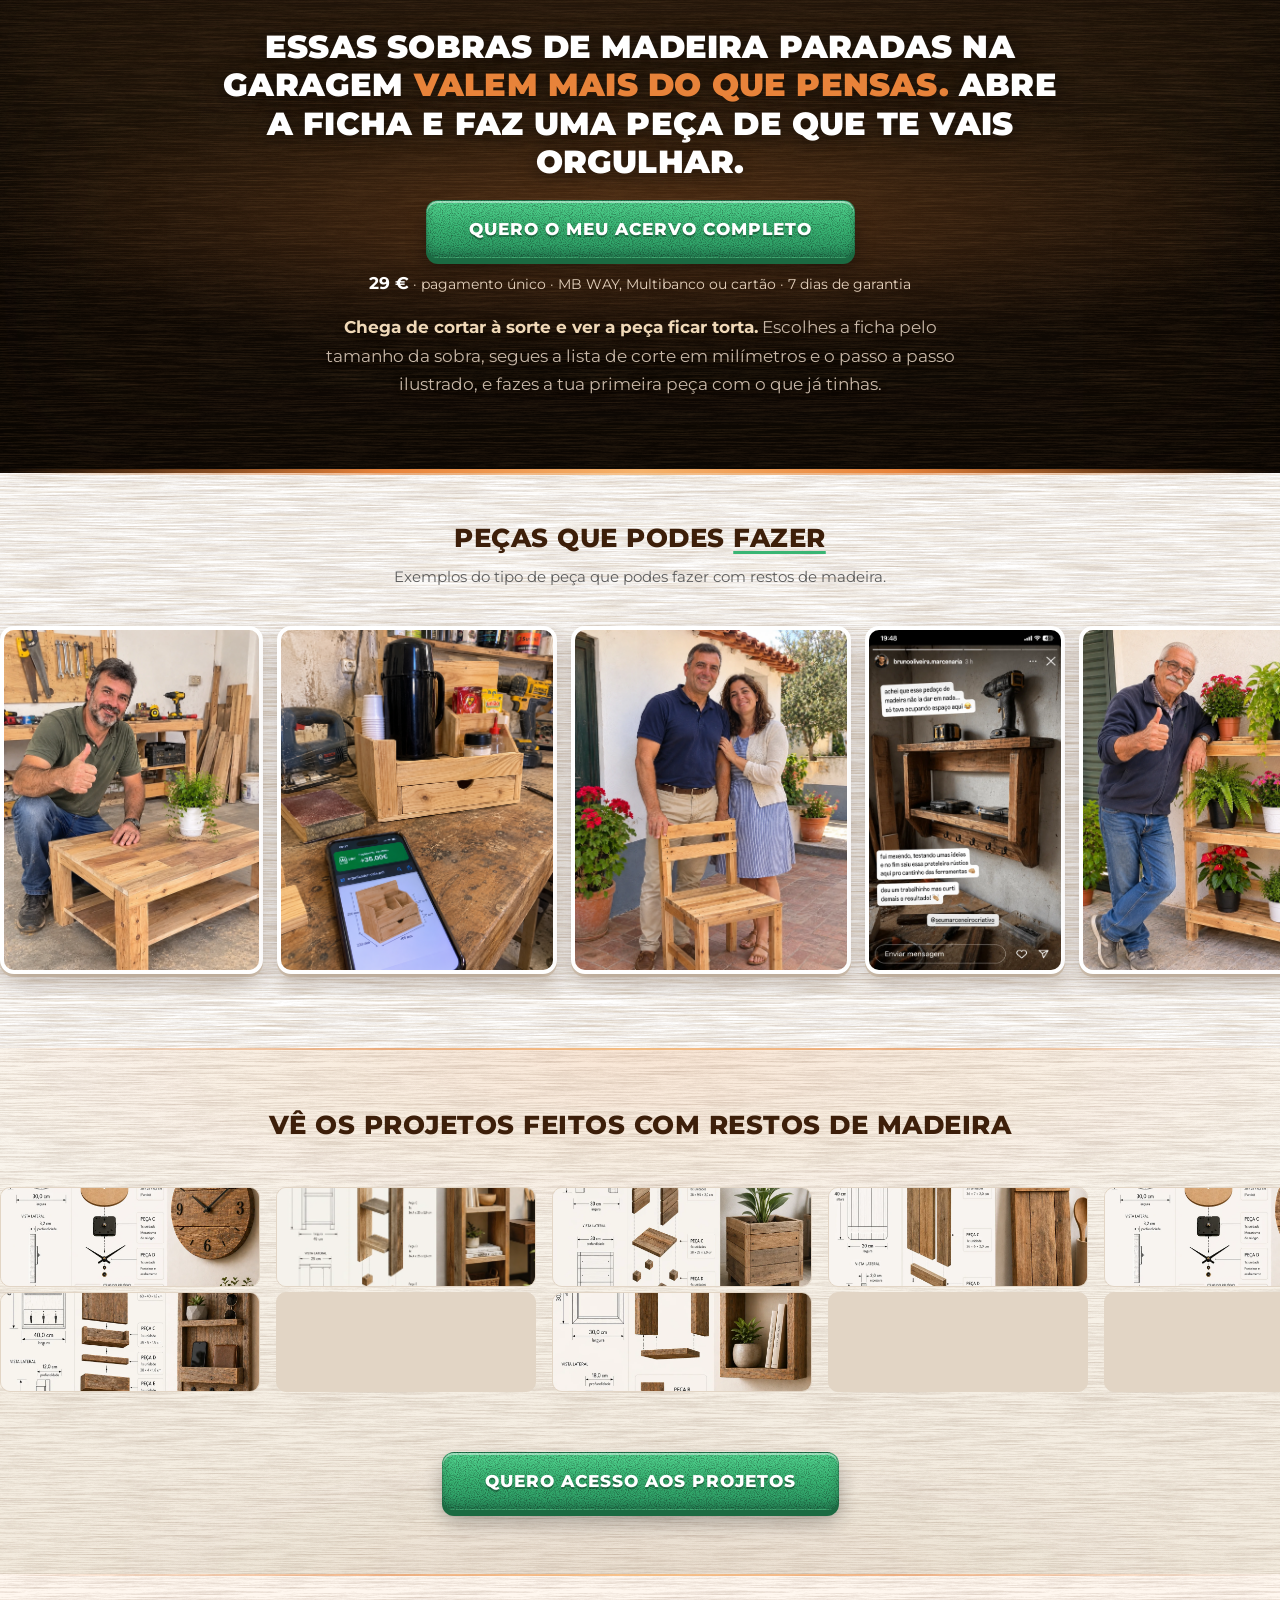
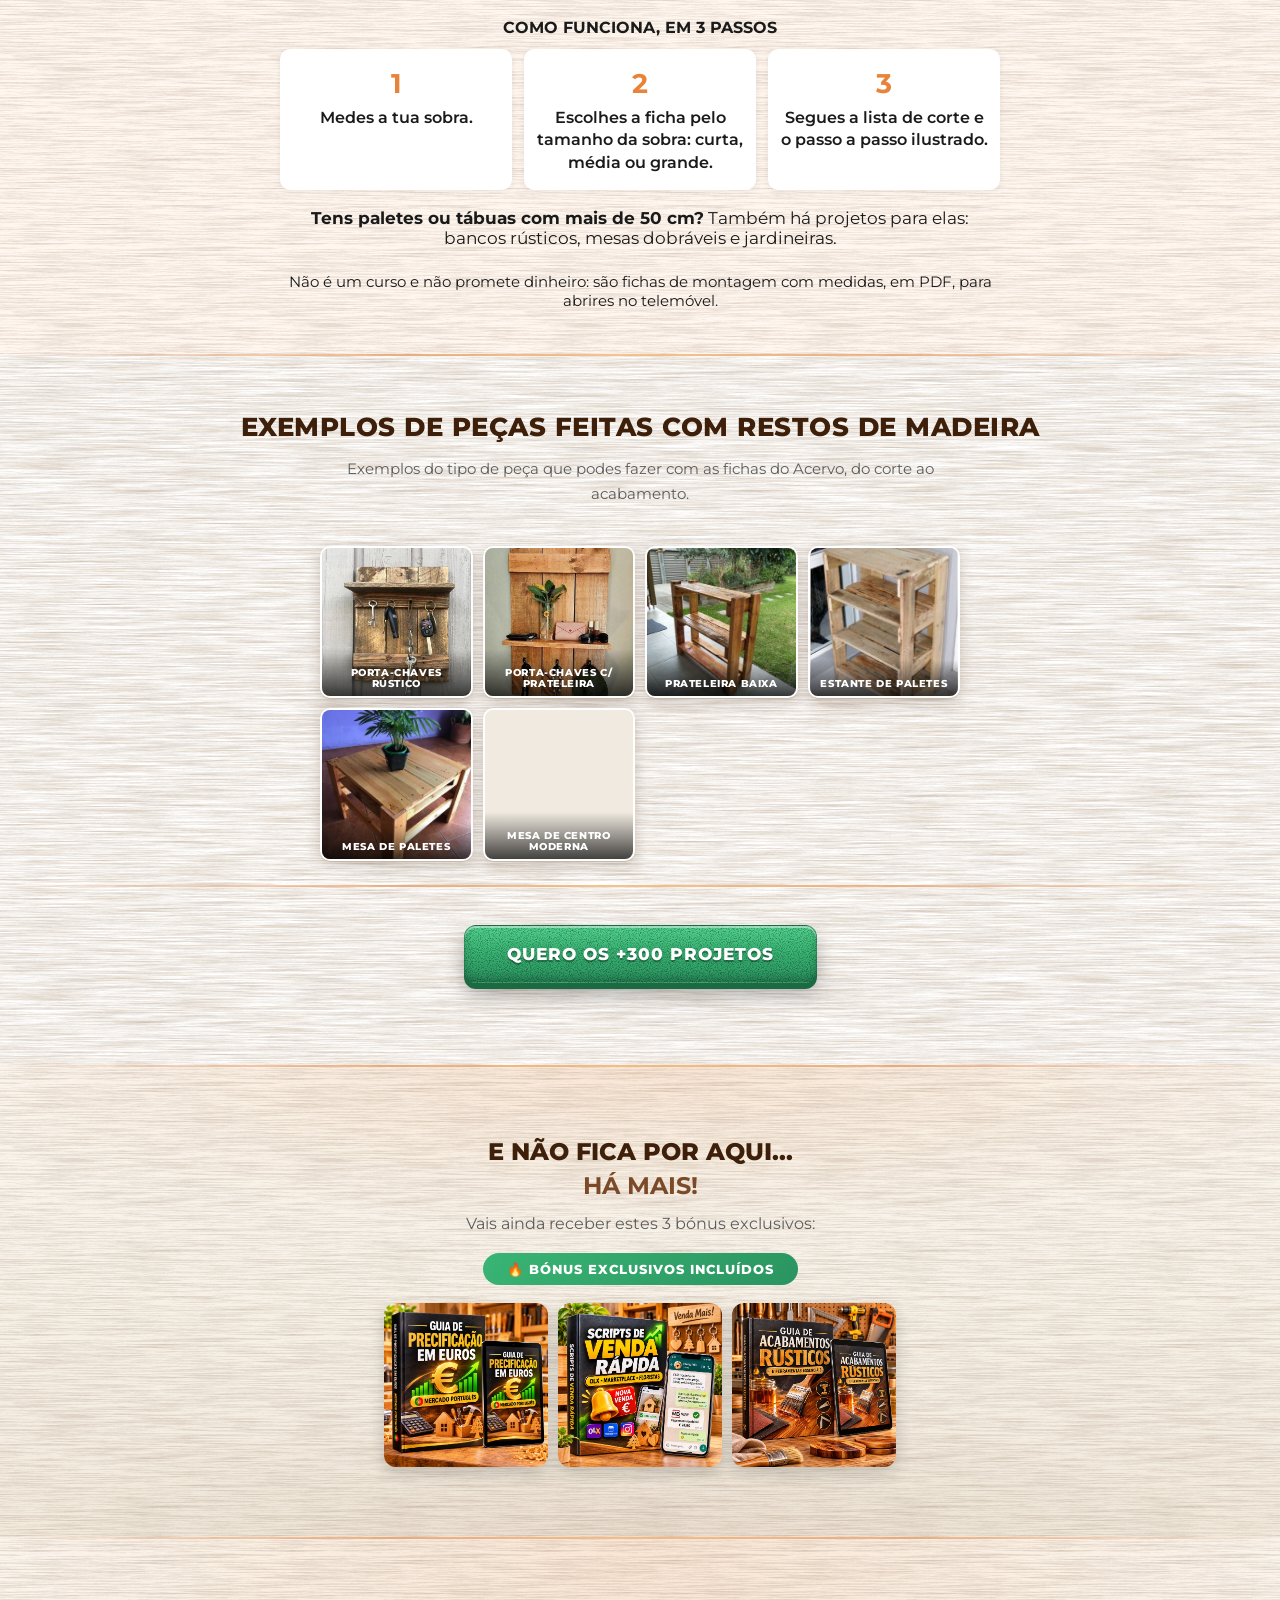
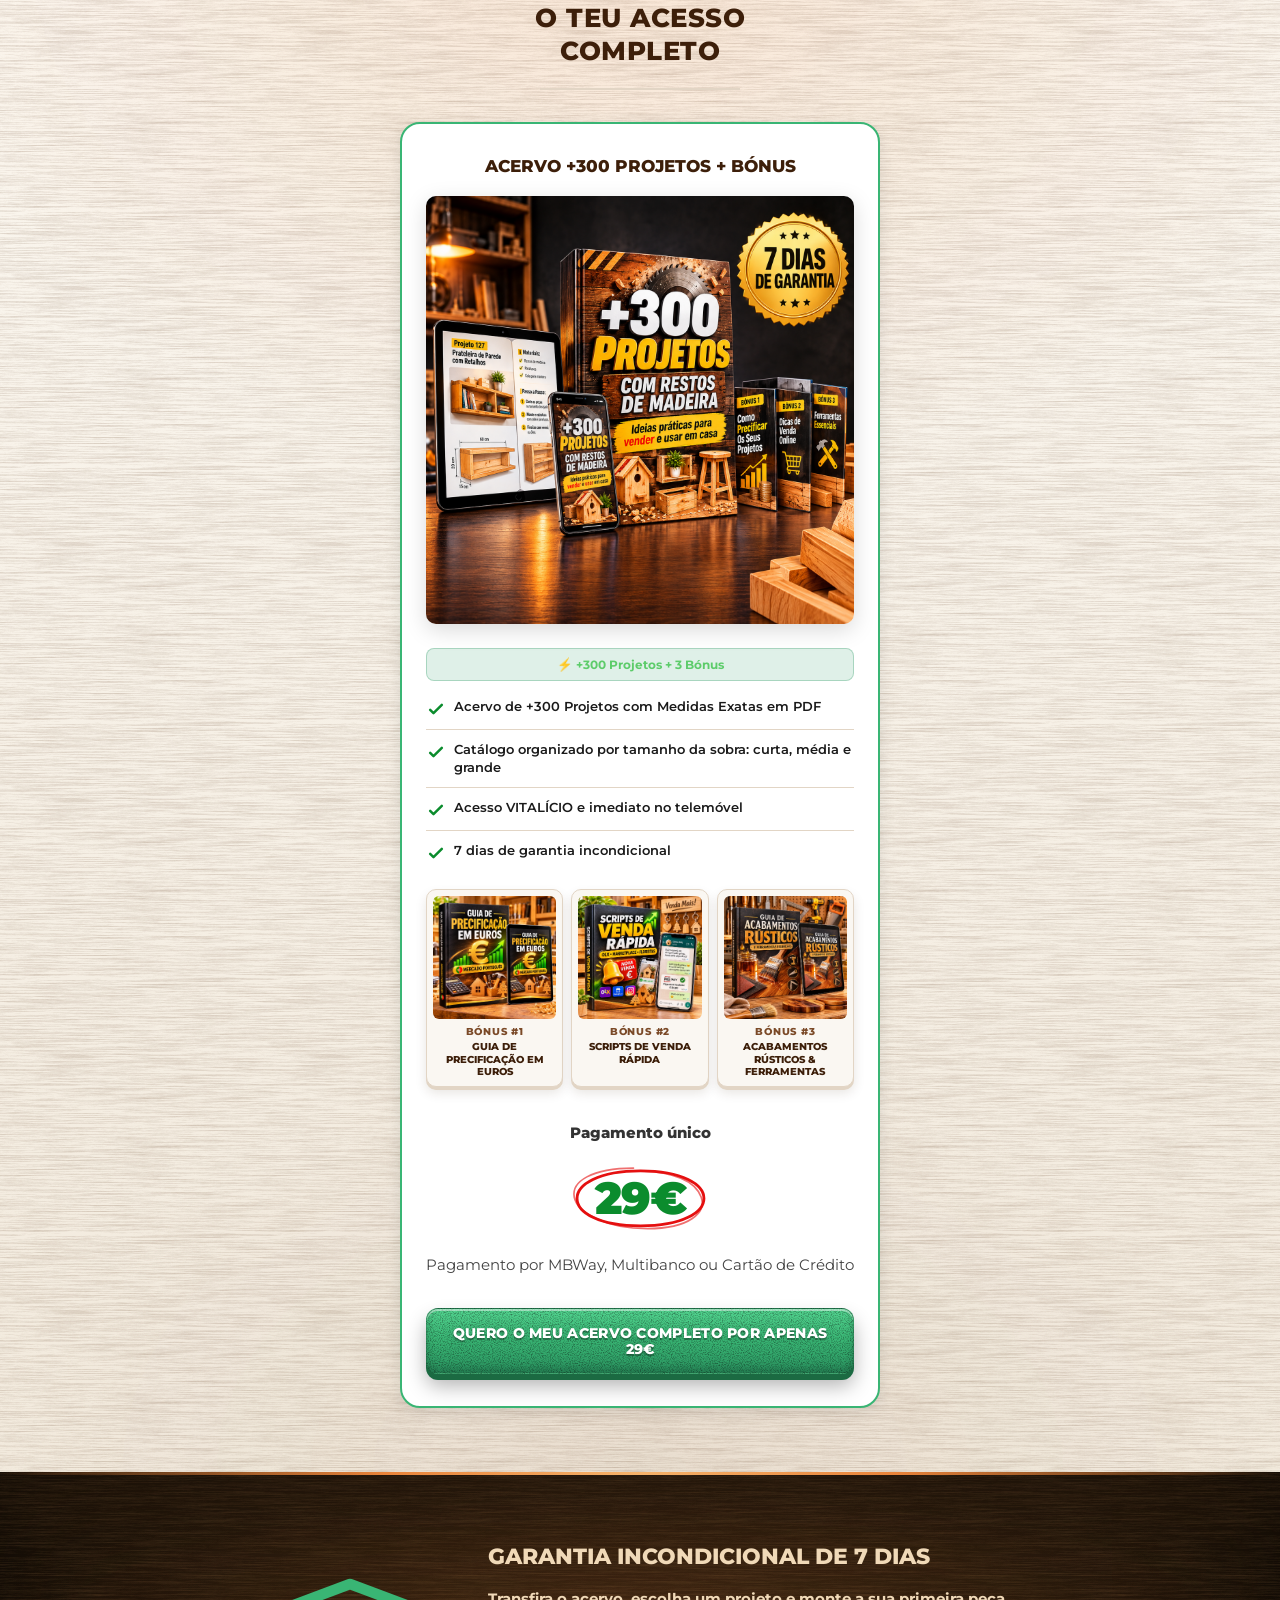
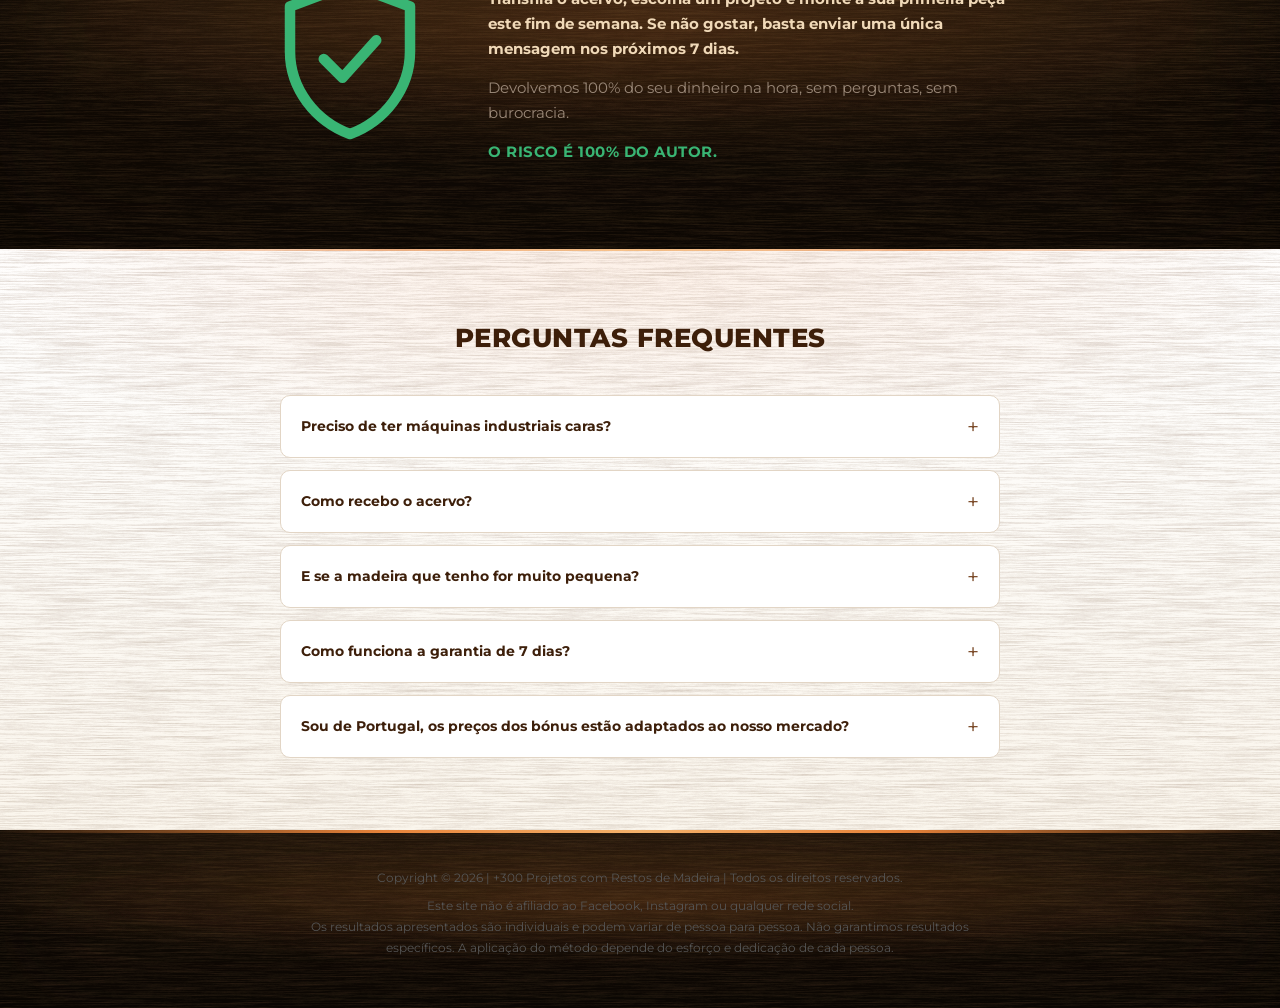
<file: index.html>
<!DOCTYPE html><html lang="pt-PT"><head>
<meta name="facebook-domain-verification" content="zw5uqp1iz8j41pwbfvtykshfd59nkw" />
  <meta charset="utf-8">
  <meta name="viewport" content="width=device-width, initial-scale=1.0">
  <link rel="preload" as="font" href="fonts/montserrat-latin.woff2" type="font/woff2" crossorigin>
  <link rel="preconnect" href="https://www.googletagmanager.com">
  <link rel="preconnect" href="https://connect.facebook.net">
  <title>+300 Projetos com Restos de Madeira </title>
  <style>
    /* Montserrat self-hosted (latin) + fallback com métricas ajustadas para evitar CLS */
    @font-face {
      font-family: 'Montserrat';
      font-style: normal;
      font-weight: 400 900;
      font-display: swap;
      src: url('fonts/montserrat-latin.woff2') format('woff2');
      unicode-range: U+0000-00FF, U+0131, U+0152-0153, U+02BB-02BC, U+02C6, U+02DA, U+02DC, U+0304, U+0308, U+0329, U+2000-206F, U+20AC, U+2122, U+2191, U+2193, U+2212, U+2215, U+FEFF, U+FFFD;
    }
    @font-face {
      font-family: 'Montserrat Fallback';
      font-weight: 400 500;
      src: local('Arial'), local('ArialMT'), local('Helvetica'), local('Roboto'), local('Liberation Sans');
      size-adjust: 109.65%; ascent-override: 88.28%; descent-override: 22.89%; line-gap-override: 0%;
    }
    @font-face {
      font-family: 'Montserrat Fallback';
      font-weight: 600 900;
      src: local('Arial Bold'), local('Arial-BoldMT'), local('Helvetica Bold'), local('Roboto Bold'), local('Liberation Sans Bold');
      size-adjust: 110.25%; ascent-override: 87.80%; descent-override: 22.77%; line-gap-override: 0%;
    }

    html {
      scroll-behavior: smooth;
      overflow-x: hidden;
    }

    img {
      height: auto;
    }

    * {
      margin: 0;
      padding: 0;
      box-sizing: border-box;
    }

    :root {
      --fundo: #FAF7F2;
      --fundo-alt: #F0EAE0;
      --escuro: #1C1208;
      --verde: #39B574;
      --verde-escuro: #2A9460;
      --marrom: #7B4A28;
      --marrom-titulo: #3D1F0A;
      --texto: #1A1A1A;
      --texto-sub: #5C5C5C;
      --borda: #E2D5C5;
      --vermelho: #E53E3E;
      --laranja: #E8833A;
    }

    body {
      font-family: 'Montserrat', 'Montserrat Fallback', sans-serif;
      background-color: var(--fundo);
      color: var(--texto);
      overflow-x: hidden;
    }

    .container {
      max-width: 900px;
      margin: 0 auto;
      padding: 0 20px;
    }

    /* TOP BAR */
    .top-bar {
      background-color: var(--vermelho);
      color: white;
      text-align: center;
      padding: 10px 20px;
      font-size: 0.82rem;
      font-weight: 700;
      letter-spacing: 0.5px;
      text-transform: uppercase;
    }

    /* HERO */
    .hero-section {
      background: var(--escuro);
      padding: 24px 20px 60px;
      text-align: center;
    }

    .collection-badge {
      display: inline-block;
      background: var(--laranja);
      color: white;
      font-size: 0.72rem;
      font-weight: 800;
      letter-spacing: 2px;
      text-transform: uppercase;
      padding: 6px 20px;
      border-radius: 30px;
      margin-bottom: 24px;
      animation: badge-pulse 2.5s ease-in-out infinite;
    }

    @keyframes badge-pulse {

      0%,
      100% {
        transform: scale(1);
      }

      50% {
        transform: scale(1.04);
      }
    }

    .headline {
      font-size: 2.3rem;
      font-weight: 900;
      text-transform: uppercase;
      color: #FFFFFF;
      line-height: 1.2;
      margin-bottom: 30px;
      max-width: 780px;
      margin-left: auto;
      margin-right: auto;
    }

    .headline .destaque {
      color: var(--laranja);
    }

    .image-wrapper {
      margin: 30px auto;
      max-width: 600px;
    }

    .mockup-img {
      width: 100%;
      border-radius: 12px;
      box-shadow: 0 6px 24px rgba(0, 0, 0, 0.3);
    }

    .hero-badges {
      margin: 28px auto;
      max-width: 650px;
    }

    .hero-badges-text {
      color: #C8B8A8;
      font-size: 0.95rem;
      margin-bottom: 14px;
      line-height: 1.6;
    }

    .hero-badges-text strong {
      color: #F0D9B8;
    }

    .hero-badges-pills {
      display: flex;
      flex-wrap: wrap;
      gap: 10px;
      justify-content: center;
    }

    .hero-pill {
      background: rgba(255, 255, 255, 0.08);
      border: 1px solid rgba(255, 255, 255, 0.18);
      color: #F0D9B8;
      font-size: 0.78rem;
      font-weight: 700;
      padding: 6px 16px;
      border-radius: 20px;
      text-transform: uppercase;
      letter-spacing: 0.5px;
    }

    .subheadline {
      color: #C8B8A8;
      font-size: 1.05rem;
      line-height: 1.7;
      max-width: 700px;
      margin: 0 auto 30px;
    }

    .subheadline strong {
      color: #F0D9B8;
    }

    /* CTA */
    .cta-container {
      text-align: center;
    }

    .cta-button {
      display: inline-block;
      position: relative;
      overflow: hidden;
      background: linear-gradient(135deg, var(--verde) 0%, var(--verde-escuro) 100%);
      color: white;
      font-size: 1.05rem;
      font-weight: 800;
      text-transform: uppercase;
      letter-spacing: 1px;
      padding: 18px 42px;
      border-radius: 6px;
      text-decoration: none;
      animation: cta-pulse 2.2s ease-in-out infinite;
      box-shadow: 0 4px 18px rgba(57, 181, 116, 0.35);
      transition: transform 0.2s, box-shadow 0.2s;
    }

    .cta-button::after {
      content: '';
      position: absolute;
      top: 0;
      left: -75%;
      width: 50%;
      height: 100%;
      background: linear-gradient(120deg, transparent 0%, rgba(255, 255, 255, 0.28) 50%, transparent 100%);
      animation: cta-shimmer 2.2s ease-in-out infinite;
      pointer-events: none;
    }

    .cta-button:hover {
      transform: translateY(-3px) scale(1.02);
      box-shadow: 0 10px 32px rgba(57, 181, 116, 0.55);
      animation-play-state: paused;
    }

    .cta-button:hover::after {
      animation-play-state: paused;
    }

    @keyframes cta-pulse {
      0% {
        transform: scale(1);
        box-shadow: 0 4px 18px rgba(57, 181, 116, 0.35);
      }

      50% {
        transform: scale(1.035);
        box-shadow: 0 8px 30px rgba(57, 181, 116, 0.6);
      }

      100% {
        transform: scale(1);
        box-shadow: 0 4px 18px rgba(57, 181, 116, 0.35);
      }
    }

    @keyframes cta-shimmer {
      0% {
        left: -75%;
      }

      60% {
        left: 130%;
      }

      100% {
        left: 130%;
      }
    }

    .cta-price-block {
      display: flex;
      flex-direction: column;
      align-items: center;
      margin-bottom: 14px;
    }

    .cta-price-old {
      font-size: 0.8rem;
      color: rgba(255, 255, 255, 0.65);
      font-weight: 500;
    }

    .cta-price-old s {
      color: rgba(255, 255, 255, 0.5);
    }

    .cta-price-current {
      font-size: 2.4rem;
      font-weight: 900;
      color: #F0D9B8;
      line-height: 1.1;
      margin-top: 2px;
    }

    .cta-price-urgencia {
      font-size: 0.72rem;
      font-weight: 700;
      color: #FFD060;
      text-transform: uppercase;
      letter-spacing: 0.06em;
      margin-top: 6px;
    }

    .cta-subtitle {
      color: #7A6A5A;
      font-size: 0.78rem;
      margin-top: 6px;
    }

    .trust-badges-hero {
      display: flex;
      align-items: flex-start;
      justify-content: center;
      gap: 24px;
      padding-top: 20px;
      flex-wrap: wrap;
    }

    .trust-item {
      display: flex;
      flex-direction: column;
      align-items: center;
      gap: 8px;
      color: #fff;
      font-size: 0.75rem;
      font-weight: 700;
    }

    .trust-icon-wrap {
      width: 44px;
      height: 44px;
      border-radius: 50%;
      background: rgba(255, 255, 255, 0.15);
      border: 1px solid rgba(255, 255, 255, 0.25);
      display: flex;
      align-items: center;
      justify-content: center;
    }

    .trust-item svg {
      width: 12px;
      height: 12px;
      color: #fff;
    }

    /* CAROUSEL */
    .carousel-section {
      background: var(--fundo-alt);
      padding: 60px 0;
      overflow: hidden;
    }

    .carousel-header {
      text-align: center;
      margin-bottom: 36px;
      padding: 0 20px;
    }

    .section-title {
      font-size: 1.6rem;
      font-weight: 800;
      text-transform: uppercase;
      color: var(--marrom-titulo);
      letter-spacing: 0.5px;
      line-height: 1.3;
    }

    .carousel-section .section-title {
      color: var(--marrom-titulo);
    }

    .underline-highlight {
      text-decoration: underline;
      text-decoration-color: var(--verde);
      text-decoration-thickness: 3px;
      text-underline-offset: 4px;
    }

    .carousel-container {
      width: 100%;
      overflow: hidden;
      position: relative;
    }

    .carousel-track {
      display: flex;
      gap: 16px;
      padding: 10px 0;
      animation: scroll-left 35s linear infinite;
      width: max-content;
    }

    .track-reverse {
      animation: scroll-right 40s linear infinite;
    }

    @keyframes scroll-left {
      0% {
        transform: translateX(0);
      }

      100% {
        transform: translateX(-50%);
      }
    }

    @keyframes scroll-right {
      0% {
        transform: translateX(-50%);
      }

      100% {
        transform: translateX(0);
      }
    }

    .carousel-item {
      flex-shrink: 0;
      width: 260px;
      height: 100px;
      border-radius: 10px;
      overflow: hidden;
      background: var(--borda);
      border: 1px solid var(--borda);
    }

    .carousel-item img {
      width: 100%;
      height: 100%;
      object-fit: cover;
    }

    /* TESTIMONIALS */
    .testimonials-section {
      background: var(--fundo);
      padding: 60px 0;
      overflow: hidden;
    }

    .testimonials-section .section-title {
      color: var(--marrom-titulo);
    }

    .depoimentos-stack {
      display: flex;
      flex-direction: column;
      align-items: center;
      gap: 16px;
      padding: 0 20px;
    }

    .depoimentos-stack img {
      width: 100%;
      max-width: 560px;
      height: auto;
      display: block;
    }

    /* SHOWCASE */
    .showcase-section {
      background: #FFFFFF;
      padding: 32px 0 70px;
    }

    .showcase-container {
      text-align: center;
    }

    .showcase-card {
      background: var(--fundo);
      border-radius: 16px;
      padding: 40px 36px;
      margin-top: 36px;
      border: 1px solid var(--borda);
    }

    .artist-list {
      list-style: none;
      columns: 2;
      gap: 16px;
      text-align: left;
    }

    .artist-item {
      font-size: 0.95rem;
      font-weight: 600;
      padding: 8px 4px;
      color: var(--texto);
      border-bottom: 1px solid var(--borda);
      break-inside: avoid;
    }

    .artist-bullet {
      color: var(--verde);
      font-weight: 900;
      margin-right: 8px;
    }

    /* ARTESANATOS PRONTOS */
    .artesanatos-section {
      background: #FFFFFF;
      padding: 70px 20px 32px;
      text-align: center;
    }

    .artesanatos-subtitle {
      color: var(--texto-sub);
      font-size: 0.95rem;
      margin: 14px auto 40px;
      max-width: 620px;
      line-height: 1.6;
    }

    .artesanatos-grid {
      display: grid;
      grid-template-columns: repeat(3, 1fr);
      gap: 12px;
      max-width: 900px;
      margin: 0 auto;
    }

    .artesanato-item {
      position: relative;
      border-radius: 12px;
      overflow: hidden;
      aspect-ratio: 1 / 1;
      border: 1px solid var(--borda);
      background: var(--fundo-alt);
    }

    .artesanato-item--wide {
      grid-column: span 1;
    }

    .artesanato-item img {
      width: 100%;
      height: 100%;
      object-fit: cover;
      display: block;
      transition: transform 0.35s ease;
    }

    .artesanato-item:hover img {
      transform: scale(1.06);
    }

    .artesanato-label {
      position: absolute;
      bottom: 0;
      left: 0;
      right: 0;
      background: linear-gradient(transparent, rgba(0, 0, 0, 0.72));
      color: #fff;
      font-size: 0.68rem;
      font-weight: 800;
      text-transform: uppercase;
      letter-spacing: 0.6px;
      padding: 24px 10px 10px;
      text-align: center;
    }

    /* E MUITO MAIS — PILLS */
    .mais-grid {
      display: flex;
      flex-wrap: wrap;
      gap: 10px;
      justify-content: center;
      margin-top: 32px;
      max-width: 700px;
      margin-left: auto;
      margin-right: auto;
    }

    .mais-pill {
      background: var(--fundo-alt);
      border: 1px solid var(--borda);
      color: var(--marrom-titulo);
      font-size: 0.82rem;
      font-weight: 700;
      padding: 8px 18px;
      border-radius: 30px;
      text-transform: uppercase;
      letter-spacing: 0.3px;
    }

    .mais-rodape {
      text-align: center;
      margin-top: 22px;
      color: var(--texto-sub);
      font-size: 0.88rem;
      font-weight: 600;
      font-style: italic;
    }

    /* FEATURES */
    .features-section {
      background: var(--fundo-alt);
      padding: 70px 20px;
      text-align: center;
    }

    .features-section .section-title {
      color: var(--marrom-titulo);
    }

    .features-subtitle {
      color: var(--texto-sub);
      font-size: 0.95rem;
      margin-top: 12px;
      margin-bottom: 40px;
      max-width: 600px;
      margin-left: auto;
      margin-right: auto;
    }

    .features-grid {
      display: grid;
      grid-template-columns: repeat(2, 1fr);
      gap: 16px;
      max-width: 760px;
      margin: 0 auto;
    }

    .feature-card {
      background: #FFFFFF;
      border: 1px solid var(--borda);
      border-radius: 14px;
      padding: 24px 20px;
      display: flex;
      align-items: center;
      gap: 16px;
      text-align: left;
    }

    .feature-icon {
      font-size: 1.8rem;
      flex-shrink: 0;
    }

    .feature-text h3 {
      font-size: 0.88rem;
      font-weight: 700;
      color: var(--marrom-titulo);
      text-transform: uppercase;
      line-height: 1.4;
    }

    /* URGENCY */
    .urgency-section {
      background: #FFFFFF;
      padding: 60px 20px;
    }

    .urgency-container {
      max-width: 700px;
    }

    .urgency-card {
      background: var(--fundo);
      border-radius: 16px;
      padding: 48px 40px;
      text-align: center;
      border: 1px solid var(--borda);
    }

    .promo-tag {
      display: inline-block;
      background: var(--laranja);
      color: white;
      font-size: 0.72rem;
      font-weight: 800;
      letter-spacing: 1px;
      text-transform: uppercase;
      padding: 6px 18px;
      border-radius: 20px;
      margin-bottom: 22px;
    }

    .urgency-card h3 {
      font-size: 1.4rem;
      font-weight: 700;
      color: var(--marrom-titulo);
      line-height: 1.5;
    }

    .urgency-card h3 strong {
      color: var(--marrom);
    }

    .payment-icons {
      display: flex;
      gap: 20px;
      justify-content: center;
      flex-wrap: wrap;
      color: var(--texto-sub);
      font-size: 0.82rem;
      font-weight: 600;
    }

    /* DELIVERABLES */
    .deliverables-section {
      background: var(--fundo-alt);
      padding: 70px 20px;
      text-align: center;
    }

    .deliverables-box {
      background: var(--escuro);
      border-radius: 16px;
      padding: 48px 40px;
      max-width: 700px;
      margin: 36px auto 0;
    }

    .deliverables-tag {
      display: inline-block;
      background: var(--verde);
      color: white;
      font-size: 0.72rem;
      font-weight: 800;
      letter-spacing: 1.5px;
      text-transform: uppercase;
      padding: 6px 20px;
      border-radius: 20px;
      margin-bottom: 28px;
    }

    .deliverables-img {
      display: block;
      width: 100%;
      max-width: 380px;
      border-radius: 10px;
      margin: 0 auto 32px;
      box-shadow: 0 4px 16px rgba(0, 0, 0, 0.25);
    }

    .deliverables-list {
      list-style: none;
      text-align: left;
      display: flex;
      flex-direction: column;
      gap: 14px;
    }

    .deliverables-list li {
      display: flex;
      align-items: flex-start;
      gap: 12px;
      color: #D8C8B0;
      font-size: 0.95rem;
      font-weight: 600;
      line-height: 1.5;
    }

    .check-icon {
      color: var(--verde);
      flex-shrink: 0;
      margin-top: 2px;
    }

    .bonus-transition {
      margin-top: 60px;
      text-align: center;
    }

    .bonus-transition h3 {
      font-size: 1.5rem;
      font-weight: 800;
      color: var(--marrom-titulo);
      text-transform: uppercase;
      line-height: 1.4;
    }

    .bonus-transition h3 strong {
      color: var(--marrom);
    }

    .bonus-transition p {
      color: var(--texto-sub);
      font-size: 1rem;
      margin: 12px 0 20px;
    }


    .bonus-mock-row { display: grid; grid-template-columns: repeat(3, 1fr); gap: 10px; max-width: 520px; margin: 18px auto 0; padding: 0 4px; }
    .bonus-mock-row img { width: 100%; height: auto; aspect-ratio: 1 / 1; object-fit: cover; border-radius: 12px; box-shadow: 0 6px 16px rgba(0,0,0,.18); display: block; background: #fff; }
    @media (max-width: 480px) { .bonus-mock-row { gap: 7px; } .bonus-mock-row img { border-radius: 9px; } }
    .bonus-tag {
      display: inline-block;
      background: linear-gradient(135deg, var(--verde), var(--verde-escuro));
      color: white;
      font-size: 0.82rem;
      font-weight: 800;
      letter-spacing: 1px;
      text-transform: uppercase;
      padding: 8px 24px;
      border-radius: 30px;
    }

    /* BONUS */
    .bonus-section {
      background: #FFFFFF;
      padding: 70px 20px;
    }

    .bonus-grid {
      display: grid;
      grid-template-columns: repeat(auto-fit, minmax(260px, 1fr));
      gap: 20px;
      max-width: 900px;
      margin: 0 auto;
    }

    .bonus-card {
      background: #fff;
      border-radius: 12px;
      overflow: hidden;
      border: 1px solid var(--borda);
      display: flex;
      flex-direction: column;
      transition: transform 0.2s;
    }

    .bonus-card:hover {
      transform: translateY(-3px);
    }

    .bonus-img-placeholder {
      background: var(--fundo-alt);
      overflow: hidden;
    }

    .bonus-img {
      width: 100%;
      height: auto;
      display: block;
    }

    .bonus-content {
      padding: 20px;
      flex: 1;
      display: flex;
      flex-direction: column;
      gap: 8px;
    }

    .bonus-number {
      font-size: 0.68rem;
      font-weight: 700;
      color: var(--marrom);
      text-transform: uppercase;
      letter-spacing: 0.1em;
    }

    .bonus-title {
      font-size: 0.88rem;
      font-weight: 800;
      color: var(--marrom-titulo);
      text-transform: uppercase;
      line-height: 1.35;
    }

    .bonus-desc {
      font-size: 0.82rem;
      color: var(--texto-sub);
      line-height: 1.6;
      flex: 1;
    }

    .bonus-value {
      font-size: 0.8rem;
      color: #bbb;
      margin-top: 4px;
      padding-top: 10px;
      border-top: 1px dashed #e2d5c5;
    }

    .riscado {
      text-decoration: line-through;
      color: #A0A0A0;
      margin-right: 6px;
    }

    .gratis {
      color: var(--verde);
      font-size: 0.95rem;
    }

    /* PLANS */
    .plans-section {
      padding: 64px 0;
      background: var(--fundo-alt);
    }

    .plans-header {
      text-align: center;
      padding: 0 20px 32px;
    }

    .promo-tag-red {
      display: inline-block;
      background: var(--vermelho);
      color: #fff;
      padding: 8px 22px;
      border-radius: 50px;
      font-size: 0.78rem;
      font-weight: 700;
      letter-spacing: 0.4px;
      margin-bottom: 20px;
    }

    .plans-divider {
      border: none;
      border-top: 2px solid var(--borda);
      max-width: 200px;
      margin: 20px auto 0;
    }

    .plans-container {
      max-width: 900px;
    }

    .plans-grid {
      display: grid;
      grid-template-columns: 1fr 1fr;
      gap: 24px;
      align-items: start;
    }

    .plan-card {
      border-radius: 20px;
      padding: 32px 24px;
      position: relative;
      box-shadow: 0 4px 16px rgba(0, 0, 0, 0.10);
    }

    .plan-basic {
      background: #fff;
      border: 1px solid var(--borda);
    }

    .plan-complete {
      background: #fff;
      border: 2px solid var(--verde);
    }

    .plan-title {
      font-size: 1.05rem;
      font-weight: 800;
      text-transform: uppercase;
      color: var(--marrom-titulo);
      text-align: center;
      margin-bottom: 20px;
    }

    .text-white {
      color: #F0D9B8 !important;
    }

    .plan-img {
      width: 100%;
      border-radius: 10px;
      margin-bottom: 20px;
      box-shadow: 0 6px 22px rgba(0, 0, 0, 0.15);
    }

    .plan-subtitle {
      font-size: 0.82rem;
      font-weight: 600;
      color: var(--texto-sub);
      margin-bottom: 12px;
    }

    .plan-features {
      display: flex;
      flex-direction: column;
      gap: 10px;
      margin-bottom: 26px;
      list-style: none;
    }

    .plan-features li {
      display: flex;
      align-items: flex-start;
      gap: 8px;
      font-size: 0.83rem;
      font-weight: 600;
      color: var(--texto);
      line-height: 1.4;
      padding-bottom: 10px;
      border-bottom: 1px solid var(--borda);
    }

    .plan-features li:last-child {
      border-bottom: none;
      padding-bottom: 0;
    }

    .plan-features.text-white li {
      color: #C8B8A8;
    }

    .check-icon-sm {
      min-width: 20px;
      color: #0b8c2d;
      margin-top: 2px;
    }

    .gift-item {
      color: var(--texto) !important;
      font-size: 0.8rem !important;
    }

    .gift-item strong {
      color: var(--marrom-titulo);
      margin-right: 4px;
    }

    .plan-price-box {
      background: transparent;
      padding: 12px 0;
      text-align: center;
      margin-bottom: 20px;
      border: none;
    }

    .price-complete {
      background: transparent;
      border: none;
    }

    .price-old {
      display: block;
      font-size: 0.78rem;
      font-weight: 700;
      color: var(--vermelho);
      text-decoration: line-through;
      margin-bottom: 4px;
    }

    .price-current {
      font-size: 2rem;
      font-weight: 800;
      color: var(--verde);
      margin: 4px 0;
      display: block;
    }

    .price-installments {
      display: block;
      font-size: 0.76rem;
      color: var(--texto-sub);
      margin-top: 4px;
    }

    .price-economy,
    .price-economy strong,
    .price-economy .green-dot {
      color: var(--verde) !important;
    }

    .price-economy {
      display: block;
      font-size: 0.8rem;
      font-weight: 700;
      margin-top: 8px;
    }

    .green-dot {
      color: var(--verde);
      font-size: 1.2rem;
    }

    .plan-btn {
      display: block;
      width: 100%;
      text-align: center;
      padding: 16px 12px;
      border-radius: 10px;
      font-size: 0.87rem;
      font-weight: 800;
      text-transform: uppercase;
      letter-spacing: 0.3px;
      transition: transform 0.18s, opacity 0.18s;
      text-decoration: none;
    }

    .plan-btn:hover {
      transform: translateY(-2px);
      opacity: 0.92;
    }

    .missed-item {
      margin-top: 6px;
      color: #A0A0A0;
    }

    .missed-item s,
    .missed-item strong {
      color: #A0A0A0;
      text-decoration: line-through;
    }

    .btn-basic {
      background: #E5DDD0;
      color: #1B5E20;
      border: 2px solid #1B5E20;
    }

    .btn-complete {
      position: relative;
      overflow: hidden;
      background: #39B574;
      color: #fff;
      border: none;
      box-shadow: 0 4px 12px rgba(0, 0, 0, 0.12);
      animation: pulse-button-cta 2s infinite;
    }

    .btn-complete::after {
      content: '';
      position: absolute;
      top: 0;
      left: -75%;
      width: 50%;
      height: 100%;
      background: linear-gradient(120deg, transparent 0%, rgba(255, 255, 255, 0.25) 50%, transparent 100%);
      animation: cta-shimmer 2s ease-in-out infinite;
      pointer-events: none;
    }

    .btn-complete:hover {
      animation-play-state: paused;
      transform: scale(1.02) translateY(-2px);
      background: #32A267;
      box-shadow: 0 6px 20px rgba(50, 162, 103, 0.5);
    }

    @keyframes pulse-button-cta {
      0% {
        transform: scale(1);
        box-shadow: 0 0 0 0 rgba(57, 181, 116, 0.6);
      }

      70% {
        transform: scale(1.04);
        box-shadow: 0 0 0 12px rgba(57, 181, 116, 0);
      }

      100% {
        transform: scale(1);
        box-shadow: 0 0 0 0 rgba(57, 181, 116, 0);
      }
    }

    .tag-bestseller {
      position: absolute;
      top: -14px;
      left: 50%;
      transform: translateX(-50%);
      background: #FFD54F;
      color: #1B4D0E;
      padding: 6px 22px;
      border-radius: 50px;
      font-size: 0.78rem;
      font-weight: 800;
      white-space: nowrap;
      box-shadow: 0 4px 14px rgba(0, 0, 0, 0.15);
    }

    .promo-tag-red-inner {
      background: rgba(229, 62, 62, 0.15);
      color: #FF8A80;
      text-align: center;
      padding: 8px;
      border-radius: 8px;
      font-size: 0.73rem;
      font-weight: 700;
      margin-bottom: 16px;
      border: 1px solid rgba(229, 62, 62, 0.25);
    }

    .tag-2x {
      background: rgba(44, 153, 99, 0.15);
      color: #5DCC6A;
      text-align: center;
      padding: 8px 12px;
      border-radius: 8px;
      font-size: 0.78rem;
      font-weight: 700;
      margin-bottom: 16px;
      border: 1px solid rgba(44, 153, 99, 0.30);
    }

    .plan-popular-alert {
      text-align: center;
      margin-top: 22px;
      padding: 18px 16px;
      background: #FFF9EB;
      border-radius: 12px;
      border: 1.5px dashed rgba(232, 131, 58, 0.7);
    }

    .plan-popular-alert p {
      font-size: 0.85rem;
      color: #A05E2B;
      font-weight: 800;
      margin-bottom: 14px;
      font-style: normal;
    }

    .arrow-down-circle {
      display: flex;
      justify-content: center;
      align-items: center;
      background: var(--laranja);
      color: #fff;
      width: 34px;
      height: 34px;
      border-radius: 50%;
      margin: 0 auto;
      animation: bounce-arrow 0.7s ease-in-out infinite alternate;
      box-shadow: 0 4px 10px rgba(232, 131, 58, 0.3);
    }

    @keyframes bounce-arrow {
      from {
        transform: translateY(-4px);
      }

      to {
        transform: translateY(4px);
      }
    }

    .urgency-seal-text {
      font-size: 0.82rem;
      color: #E53E3E;
      margin-top: 14px;
      margin-bottom: 6px;
      text-align: center;
    }

    .hotmart-seal {
      width: 100%;
      max-width: 160px;
      display: block;
      margin: 20px auto 0;
      opacity: 1;
    }

    .animated-circle {
      animation: wobble-circle 1.8s ease-in-out infinite alternate;
    }

    .circle-path,
    .circle-path-delay {
      stroke-dasharray: 1;
      stroke-dashoffset: 1;
    }

    .draw-active .circle-path {
      animation: drawCircle 1.5s ease-out forwards;
    }

    .draw-active .circle-path-delay {
      animation: drawCircle 1.5s ease-out forwards;
      animation-delay: 0.3s;
    }

    @keyframes drawCircle {
      to {
        stroke-dashoffset: 0;
      }
    }

    @keyframes wobble-circle {
      0% {
        transform: scale(1) rotate(0deg);
        opacity: 0.9;
      }

      100% {
        transform: scale(1.06, 0.96) rotate(2deg);
        opacity: 1;
      }
    }

    /* GUARANTEE */
    .guarantee-section {
      background: var(--escuro);
      padding: 70px 20px;
    }

    .guarantee-container {
      display: flex;
      align-items: center;
      gap: 48px;
      max-width: 800px;
    }

    .guarantee-img-col {
      flex-shrink: 0;
    }

    .guarantee-seal {
      width: 180px;
    }

    .guarantee-title {
      font-size: 1.4rem;
      font-weight: 800;
      color: #F0D9B8;
      text-transform: uppercase;
      margin-bottom: 16px;
      line-height: 1.3;
    }

    .guarantee-content p {
      font-size: 0.92rem;
      color: #9A8878;
      line-height: 1.7;
      margin-bottom: 14px;
    }

    .guarantee-content strong {
      color: #F0D9B8;
    }

    .guarantee-risk {
      font-size: 0.88rem;
      font-weight: 700;
      color: var(--verde) !important;
      text-transform: uppercase;
      letter-spacing: 0.5px;
    }

    /* FAQ */
    .faq-section {
      background: var(--fundo);
      padding: 72px 20px;
    }

    .faq-title {
      text-align: center;
      margin-bottom: 40px;
      color: var(--marrom-titulo);
    }

    .faq-list {
      max-width: 720px;
      margin: 0 auto;
      display: flex;
      flex-direction: column;
      gap: 12px;
    }

    .faq-item {
      border: 1px solid var(--borda);
      border-radius: 10px;
      overflow: hidden;
      background: #fff;
    }

    .faq-question {
      width: 100%;
      background: none;
      border: none;
      padding: 18px 20px;
      display: flex;
      justify-content: space-between;
      align-items: center;
      gap: 12px;
      text-align: left;
      font-family: 'Montserrat', 'Montserrat Fallback', sans-serif;
      font-size: 0.9rem;
      font-weight: 700;
      color: var(--marrom-titulo);
      cursor: pointer;
      transition: background 0.2s;
    }

    .faq-question:hover {
      background: var(--fundo-alt);
    }

    .faq-icon {
      font-size: 1.3rem;
      font-weight: 400;
      color: var(--marrom);
      flex-shrink: 0;
      transition: transform 0.25s;
    }

    .faq-item.open .faq-icon {
      transform: rotate(45deg);
    }

    .faq-answer {
      max-height: 0;
      overflow: hidden;
      transition: max-height 0.35s ease, padding 0.25s ease;
      padding: 0 20px;
    }

    .faq-item.open .faq-answer {
      max-height: 300px;
      padding: 0 20px 18px;
    }

    .faq-answer p {
      font-size: 0.86rem;
      color: var(--texto-sub);
      line-height: 1.7;
    }

    /* FOOTER */
    .site-footer {
      background: #111;
      padding: 40px 20px;
      text-align: center;
    }

    .footer-container p {
      font-size: 0.78rem;
      color: #555;
      margin-bottom: 10px;
    }

    .footer-disclaimer {
      line-height: 1.7;
      max-width: 700px;
      margin: 0 auto;
    }

    /* Primeira tela: botão e preço sem rolar (telemóvel); no ecrã grande não se repete */
    .hero-cta-top { display: none; }
    .hero-price { font-size: 0.85rem; color: #E8D5C0; margin: 10px 0 0; line-height: 1.4; }
    .hero-price strong { color: #fff; font-size: 1.05rem; }

    /* HERO: fundo em camadas (luz quente atrás do vídeo, veio de madeira subtil, vinheta e filete laranja) */
    .hero-section {
      position: relative; isolation: isolate; overflow: hidden;
      background:
        radial-gradient(ellipse 75% 42% at 50% 46%, rgba(232, 131, 58, .26) 0%, rgba(232, 131, 58, .08) 48%, transparent 72%),
        radial-gradient(ellipse 130% 70% at 50% -5%, #34200F 0%, #1C1208 52%, #0F0904 100%);
      box-shadow: inset 0 0 140px rgba(0, 0, 0, .55);
    }
    .hero-section::before {
      content: ""; position: absolute; inset: 0; z-index: -1; pointer-events: none;
      background: url(image/grao-escuro.png) repeat; background-size: 256px 256px;
    }
    .hero-section::after {
      content: ""; position: absolute; left: 0; right: 0; bottom: 0; height: 4px; z-index: 0; pointer-events: none;
      background: linear-gradient(90deg, transparent 0%, #E8833A 30%, #F5B26B 50%, #E8833A 70%, transparent 100%);
    }
    .hero-section .headline { text-shadow: 0 2px 18px rgba(0, 0, 0, .55); letter-spacing: .2px; }
    .hero-section .vsl-box {
      box-shadow: 0 0 0 1px rgba(255, 255, 255, .10), 0 22px 60px rgba(0, 0, 0, .65), 0 0 90px rgba(232, 131, 58, .22);
    }
    .hero-section .subheadline { text-shadow: 0 1px 10px rgba(0, 0, 0, .45); }

    /* FUNDOS PROFISSIONAIS em toda a página: camadas de luz quente, veio de madeira subtil e filete laranja */
    .resultados-section, .carousel-section, .dor-section, .artesanatos-section, .showcase-section,
    .deliverables-section, .plans-section, .faq-section, .guarantee-section, .site-footer {
      position: relative; isolation: isolate;
    }
    .resultados-section::before, .carousel-section::before, .dor-section::before, .artesanatos-section::before, .showcase-section::before,
    .deliverables-section::before, .plans-section::before, .faq-section::before {
      content: ""; position: absolute; inset: 0; z-index: -1; pointer-events: none;
      background: url(image/grao-claro.png) repeat; background-size: 256px 256px;
    }
    .resultados-section::after, .carousel-section::after, .dor-section::after, .artesanatos-section::after, .showcase-section::after,
    .deliverables-section::after, .plans-section::after, .faq-section::after {
      content: ""; position: absolute; left: 0; right: 0; top: 0; height: 2px; z-index: 0; pointer-events: none;
      background: linear-gradient(90deg, transparent 0%, rgba(232, 131, 58, .55) 30%, rgba(245, 178, 107, .75) 50%, rgba(232, 131, 58, .55) 70%, transparent 100%);
    }
    /* claros, alternando creme e branco quente */
    .resultados-section, .artesanatos-section, .faq-section {
      background: radial-gradient(ellipse 80% 55% at 50% 0%, rgba(232, 131, 58, .12), transparent 70%), linear-gradient(180deg, #FFFFFF 0%, #FAF5EC 100%);
    }
    .carousel-section, .dor-section, .showcase-section, .deliverables-section, .plans-section {
      background: radial-gradient(ellipse 85% 50% at 50% 0%, rgba(232, 131, 58, .15), transparent 70%), radial-gradient(ellipse 70% 40% at 50% 100%, rgba(123, 74, 40, .08), transparent 70%), linear-gradient(180deg, #FBF7F0 0%, #F2EADD 100%);
    }
    /* escuros: mesmo tratamento do hero */
    .guarantee-section, .site-footer {
      background:
        radial-gradient(ellipse 75% 50% at 50% 40%, rgba(232, 131, 58, .20) 0%, rgba(232, 131, 58, .06) 50%, transparent 72%),
        radial-gradient(ellipse 130% 70% at 50% -5%, #34200F 0%, #1C1208 52%, #0F0904 100%);
      box-shadow: inset 0 0 120px rgba(0, 0, 0, .5);
    }
    .guarantee-section::before, .site-footer::before {
      content: ""; position: absolute; inset: 0; z-index: -1; pointer-events: none;
      background: url(image/grao-escuro.png) repeat; background-size: 256px 256px;
    }
    .guarantee-section::after, .site-footer::after {
      content: ""; position: absolute; left: 0; right: 0; top: 0; height: 3px; z-index: 0; pointer-events: none;
      background: linear-gradient(90deg, transparent 0%, #E8833A 30%, #F5B26B 50%, #E8833A 70%, transparent 100%);
    }
    /* PC / monitor: proporções mais contidas (o telemóvel não muda) */
    @media (min-width: 900px) {
      .hero-section { padding: 28px 24px 44px; }
      .hero-section .headline { font-size: 2rem; max-width: 960px; margin-bottom: 18px; line-height: 1.2; }
      .hero-section .vsl-box { height: min(60vh, 540px); margin: 10px auto 16px; }
      .hero-section .subheadline { font-size: 1.05rem; max-width: 640px; margin-left: auto; margin-right: auto; }
    }
    @media (max-width: 640px) {
      .hero-cta-top { display: block; margin: 0 0 18px; text-align: center; }
      .hero-section .headline { font-size: 1.45rem; line-height: 1.18; margin-bottom: 16px; }
      .hero-section .image-wrapper { margin: 14px auto; }
    }

    /* Dor, transformação e desejo */
    .dor-section { padding: 44px 20px; background: #fff7ef; }
    .dor-section .container { max-width: 760px; margin: 0 auto; }
    .dor-list { list-style: none; padding: 0; margin: 18px 0 14px; }
    .dor-list li { position: relative; padding: 13px 14px 13px 46px; margin-bottom: 10px; background: #fff; border-radius: 10px; box-shadow: 0 1px 6px rgba(0,0,0,.08); font-weight: 600; line-height: 1.45; color: var(--texto); }
    .dor-list li::before { content: "✗"; position: absolute; left: 16px; top: 12px; color: #d33; font-weight: 900; }
    .dor-nota { text-align: center; font-size: 1.05rem; margin: 6px 0 24px; color: var(--texto); }
    .dor-nota-fim { font-size: .95rem; margin: 18px 0 0; }
    .virada { background: #1a1410; color: #fff; border-radius: 14px; padding: 24px 22px; margin: 0 0 28px; text-align: center; }
    .virada h3 { color: var(--laranja); font-size: 1.15rem; margin: 0 0 10px; letter-spacing: .5px; }
    .virada p { margin: 0; line-height: 1.6; font-size: 1rem; }
    .passos3-titulo { text-align: center; font-size: 1rem; margin: 0 0 12px; color: var(--texto); }
    .passos3 { display: grid; grid-template-columns: repeat(3, 1fr); gap: 12px; }
    .passo3 { background: #fff; border-radius: 10px; padding: 16px 12px; text-align: center; box-shadow: 0 1px 6px rgba(0,0,0,.08); color: var(--texto); font-weight: 600; line-height: 1.4; }
    .passo3 b { display: block; font-size: 1.7rem; color: var(--laranja); margin-bottom: 4px; }
    @media (max-width: 640px) { .passos3 { grid-template-columns: 1fr; } }

    /* VSL no topo */
    .vsl-box { position: relative; height: min(70vh, 640px); aspect-ratio: 9 / 16; max-width: 92vw; margin: 14px auto 14px; border-radius: 14px; overflow: hidden; background: #000; box-shadow: 0 8px 28px rgba(0,0,0,.45); }
    .vsl-box video { width: 100%; height: 100%; object-fit: cover; display: block; -webkit-user-select: none; user-select: none; }
    .vsl-play { position: absolute; inset: 0; width: 100%; border: 0; cursor: pointer; display: flex; flex-direction: column; align-items: center; justify-content: center; gap: 14px; background: rgba(0,0,0,.55); color: #fff; font-family: inherit; }
    .vsl-play[hidden] { display: none; }
    .vsl-play-ico { width: 74px; height: 74px; line-height: 74px; border-radius: 50%; background: var(--laranja); font-size: 30px; padding-left: 5px; box-sizing: border-box; box-shadow: 0 0 0 10px rgba(232,131,58,.28); }
    .vsl-play-txt { font-weight: 900; font-size: 1rem; letter-spacing: .5px; line-height: 1.3; }
    .vsl-cta { max-height: 0; opacity: 0; visibility: hidden; overflow: hidden; transform: translateY(10px); transition: opacity .6s ease, transform .6s ease; text-align: center; }
    .vsl-cta.is-on { max-height: 400px; opacity: 1; visibility: visible; transform: none; margin: 4px 0 18px; }
    @media (max-width: 640px) { .hero-section .headline { font-size: 1.3rem; margin-bottom: 8px; } .vsl-box { margin-top: 8px; } }

    /* RESPONSIVE */
    @media (max-width: 640px) {
      .headline {
        font-size: 1.6rem;
      }

      .section-title {
        font-size: 1.25rem;
      }

      .plans-grid {
        grid-template-columns: 1fr;
      }

      .features-grid {
        grid-template-columns: 1fr;
      }

      .bonus-grid {
        grid-template-columns: 1fr;
      }

      .artist-list {
        columns: 1;
      }

      .artesanatos-grid {
        grid-template-columns: repeat(2, 1fr);
      }

      .trust-badges-hero {
        gap: 8px;
        padding-top: 14px;
        flex-direction: column;
        align-items: center;
      }

      .trust-item {
        flex-direction: row;
        gap: 8px;
        font-size: 0.72rem;
      }

      .trust-icon-wrap {
        width: 28px;
        height: 28px;
        flex-shrink: 0;
      }

      .trust-item svg {
        width: 14px;
        height: 14px;
      }

      .guarantee-container {
        flex-direction: column;
        text-align: center;
      }

      .guarantee-img-col {
        margin-bottom: 20px;
      }

      .urgency-card {
        padding: 36px 24px;
      }

      .deliverables-box {
        padding: 36px 24px;
      }

      .cta-button {
        font-size: 0.92rem;
        padding: 16px 28px;
      }
    }
    /* =====================================================================
       TEXTURAS, PROFUNDIDADE E SOMBRAS
       ===================================================================== */
    :root {
      --tex-madeira: url("data:image/svg+xml,%3Csvg xmlns='http://www.w3.org/2000/svg' width='320' height='320'%3E%3Cfilter id='w' x='0' y='0' width='100%25' height='100%25'%3E%3CfeTurbulence type='fractalNoise' baseFrequency='0.012 0.55' numOctaves='3' seed='7' stitchTiles='stitch'/%3E%3CfeColorMatrix values='0 0 0 0 0.45 0 0 0 0 0.28 0 0 0 0 0.12 0 0 0 0.5 -0.17'/%3E%3C/filter%3E%3Crect width='320' height='320' filter='url(%23w)'/%3E%3C/svg%3E");
      --tex-botao: url("data:image/svg+xml,%3Csvg xmlns='http://www.w3.org/2000/svg' width='140' height='140'%3E%3Cfilter id='g' x='0' y='0' width='100%25' height='100%25'%3E%3CfeTurbulence type='fractalNoise' baseFrequency='0.9' numOctaves='2' seed='3' stitchTiles='stitch'/%3E%3CfeColorMatrix values='0 0 0 0 0 0 0 0 0 0 0 0 0 0 0 0 0 0 0.9 -0.38'/%3E%3C/filter%3E%3Crect width='140' height='140' filter='url(%23g)'/%3E%3C/svg%3E");
      --btn-verde: linear-gradient(180deg, #52d48f 0%, #39B574 48%, #2A9460 100%);
    }

    /* Fundo texturizado só nas secções de fundo branco */
    .showcase-section,
    .artesanatos-section,
    .resultados-section {
      background-color: #FFFFFF;
      background-image: var(--tex-madeira);
    }

    /* ---------- Botões 3D com textura ---------- */
    .cta-button,
    .plan-btn,
    .modal-cta {
      background-color: var(--verde);
      background-image: var(--tex-botao), var(--btn-verde);
      color: #fff;
      border: 1px solid rgba(0, 0, 0, 0.22);
      border-radius: 12px;
      text-shadow: 0 2px 0 rgba(0, 0, 0, 0.30), 0 0 10px rgba(0, 0, 0, 0.12);
      box-shadow:
        0 6px 0 #1b6a42,
        0 12px 20px rgba(0, 0, 0, 0.30),
        inset 0 2px 0 rgba(255, 255, 255, 0.45),
        inset 0 -4px 8px rgba(0, 0, 0, 0.20);
      transition: transform 0.15s ease, box-shadow 0.15s ease, filter 0.15s ease;
      cursor: pointer;
    }

    .cta-button:hover,
    .btn-complete:hover,
    .modal-cta:hover {
      background-color: var(--verde);
      background-image: var(--tex-botao), var(--btn-verde);
      filter: brightness(1.06);
      transform: translateY(-2px);
      box-shadow:
        0 8px 0 #1b6a42,
        0 16px 26px rgba(0, 0, 0, 0.32),
        inset 0 2px 0 rgba(255, 255, 255, 0.5),
        inset 0 -4px 8px rgba(0, 0, 0, 0.20);
      opacity: 1;
    }

    .cta-button:active,
    .plan-btn:active,
    .modal-cta:active {
      transform: translateY(4px);
      box-shadow:
        0 2px 0 #1b6a42,
        0 4px 8px rgba(0, 0, 0, 0.28),
        inset 0 2px 6px rgba(0, 0, 0, 0.25);
    }

    /* pulsar só com transform, para não apagar a sombra 3D */
    @keyframes cta-pulse {
      0%, 100% { transform: scale(1); }
      50% { transform: scale(1.035); }
    }

    @keyframes pulse-button-cta {
      0%, 100% { transform: scale(1); }
      50% { transform: scale(1.035); }
    }

    .modal-cta {
      display: block;
      font-weight: 900;
      font-size: 1rem;
      padding: 16px 20px;
      margin-bottom: 14px;
      letter-spacing: 0.5px;
      text-transform: uppercase;
      text-decoration: none;
      animation: pulse-button-cta 1.8s ease-in-out infinite;
    }

    /* ---------- Peças reais: blocos mais pequenos ---------- */
    .artesanatos-section {
      padding: 56px 20px 24px;
    }

    .artesanatos-grid {
      grid-template-columns: repeat(4, 1fr);
      gap: 10px;
      max-width: 640px;
    }

    .artesanato-item {
      border-radius: 10px;
      border: 2px solid #fff;
      box-shadow: 0 5px 14px rgba(61, 31, 10, 0.22), 0 1px 0 var(--borda);
    }

    .artesanato-label {
      font-size: 0.6rem;
      padding: 18px 6px 7px;
    }

    @media (max-width: 640px) {
      .artesanatos-grid {
        grid-template-columns: repeat(2, 1fr);
        gap: 10px;
        max-width: 330px;
      }
    }

    /* ---------- Resultados reais: deslize horizontal automático ---------- */
    .resultados-section {
      padding: 48px 0 52px;
      overflow: hidden;
    }

    .resultados-section .carousel-header {
      margin-bottom: 22px;
    }

    .resultados-sub {
      margin: 12px auto 0;
      max-width: 520px;
      font-size: 0.92rem;
      line-height: 1.6;
      color: var(--texto-sub);
    }

    .resultados-slider {
      width: 100%;
      overflow: hidden;
    }

    .resultados-track {
      display: flex;
      width: max-content;
      padding: 14px 0 22px;
      animation: resultados-scroll 80s linear infinite;
      will-change: transform;
    }

    .resultados-slider:hover .resultados-track,
    .resultados-slider:active .resultados-track {
      animation-play-state: paused;
    }

    .resultado-item {
      flex: 0 0 auto;
      margin: 0 14px 0 0;
      border-radius: 14px;
      overflow: hidden;
      background: var(--fundo-alt);
      border: 4px solid #fff;
      box-shadow: 0 10px 22px rgba(61, 31, 10, 0.28), 0 3px 0 var(--borda);
    }

    .resultado-item img {
      display: block;
      height: 340px;
      width: auto;
    }

    @keyframes resultados-scroll {
      from { transform: translateX(0); }
      to { transform: translateX(-50%); }
    }

    @media (max-width: 640px) {
      .resultado-item img {
        height: 280px;
      }
    }

    @media (prefers-reduced-motion: reduce) {
      .resultados-track {
        animation: none;
      }

      .resultados-slider {
        overflow-x: auto;
      }
    }

    /* ---------- Bónus dentro do bloco do preço ---------- */
    .plan-bonus-row {
      display: grid;
      grid-template-columns: repeat(3, 1fr);
      gap: 8px;
      margin: 0 0 24px;
    }

    .plan-bonus-item {
      display: flex;
      flex-direction: column;
      align-items: center;
      text-align: center;
      background: var(--fundo);
      border: 1px solid var(--borda);
      border-radius: 10px;
      padding: 6px 6px 9px;
      box-shadow: 0 3px 0 var(--borda), 0 6px 12px rgba(61, 31, 10, 0.12);
    }

    .plan-bonus-item img {
      width: 100%;
      height: auto;
      aspect-ratio: 1 / 1;
      object-fit: cover;
      border-radius: 6px;
      display: block;
    }

    .plan-bonus-num {
      margin-top: 7px;
      font-size: 0.6rem;
      font-weight: 800;
      letter-spacing: 0.08em;
      color: var(--marrom);
    }

    .plan-bonus-title {
      margin-top: 3px;
      font-size: 0.62rem;
      font-weight: 800;
      line-height: 1.25;
      text-transform: uppercase;
      color: var(--marrom-titulo);
    }
  </style>
  <!-- Consent Mode v2: concedido por defeito, antes do GTM (sem banner) -->
  <script>
  window.dataLayer = window.dataLayer || [];
  function gtag(){dataLayer.push(arguments);}
  gtag('consent', 'default', {
    ad_storage: 'granted',
    ad_user_data: 'granted',
    ad_personalization: 'granted',
    analytics_storage: 'granted'
  });
  </script>

  <!-- Google Tag Manager (GA4 G-HYMD59JERN é carregado através do GTM) -->
  <script>(function(w,d,s,l,i){w[l]=w[l]||[];w[l].push({'gtm.start':
  new Date().getTime(),event:'gtm.js'});var f=d.getElementsByTagName(s)[0],
  j=d.createElement(s),dl=l!='dataLayer'?'&l='+l:'';j.async=true;j.src=
  'https://www.googletagmanager.com/gtm.js?id='+i+dl;f.parentNode.insertBefore(j,f);
  })(window,document,'script','dataLayer','GTM-52PRVXC9');</script>
  <!-- End Google Tag Manager -->

  <!-- Meta Pixel Code -->
  <script>
  !function(f,b,e,v,n,t,s)
  {if(f.fbq)return;n=f.fbq=function(){n.callMethod?
  n.callMethod.apply(n,arguments):n.queue.push(arguments)};
  if(!f._fbq)f._fbq=n;n.push=n;n.loaded=!0;n.version='2.0';
  n.queue=[];t=b.createElement(e);t.async=!0;
  t.src=v;s=b.getElementsByTagName(e)[0];
  s.parentNode.insertBefore(t,s)}(window, document,'script',
  'https://connect.facebook.net/en_US/fbevents.js');
  fbq('init', '3974837446145352');
  fbq('track', 'PageView');
  </script>
  <!-- End Meta Pixel Code -->

  <!-- Microsoft Clarity -->
  <script type="text/javascript">
    (function(c,l,a,r,i,t,y){
      c[a]=c[a]||function(){(c[a].q=c[a].q||[]).push(arguments)};
      t=l.createElement(r);t.async=1;t.src="https://www.clarity.ms/tag/"+i;
      y=l.getElementsByTagName(r)[0];y.parentNode.insertBefore(t,y);
    })(window, document, "clarity", "script", "z8lgivge4p");
    clarity('consent');
  </script>
  <!-- End Microsoft Clarity -->
<script src="https://fads-tsc.vercel.app/track.js" data-area="3380fb8e71789ae81aaeb47e" defer></script>
<noscript><style>.vsl-cta{max-height:none;opacity:1;visibility:visible}.vsl-play{display:none}</style></noscript>
</head>

<body>
  <!-- Google Tag Manager (noscript) -->
  <noscript><iframe src="https://www.googletagmanager.com/ns.html?id=GTM-52PRVXC9" height="0" width="0" style="display:none;visibility:hidden"></iframe></noscript>

  <!-- ===== 2. HERO SECTION ===== -->
  <header class="hero-section">
    <div class="container">

      <h1 class="headline">
        Essas sobras de madeira paradas na garagem <span class="destaque">valem mais do que pensas.</span> Abre a ficha e faz uma peça de que te vais orgulhar.
      </h1>

      <!-- VSL: vertical, com som, sem controlos; o botão só aparece no pitch -->
      <div class="vsl-box" id="vslBox">
        <video id="vsl" playsinline webkit-playsinline preload="auto" poster="vsl/vsl-poster.jpg" disablepictureinpicture disableremoteplayback controlslist="nodownload noplaybackrate noremoteplayback" oncontextmenu="return false"></video>
        <button type="button" class="vsl-play" id="vslPlay" aria-label="Tocar o vídeo com som">
          <span class="vsl-play-ico">&#9654;</span>
          <span class="vsl-play-txt">TOCA PARA VER<br>(COM SOM)</span>
        </button>
      </div>

      <div class="vsl-cta" id="vslCta">
        <a href="https://pay.hotmart.com/D108340285P?checkoutMode=10" class="cta-button" target="_blank" rel="noopener" data-cta-location="hero_acervo">QUERO O MEU ACERVO COMPLETO</a>
        <p class="hero-price"><strong>29 €</strong> · pagamento único · MB WAY, Multibanco ou cartão · 7 dias de garantia</p>
      </div>

      <p class="subheadline">
        <strong>Chega de cortar à sorte e ver a peça ficar torta.</strong>
        Escolhes a ficha pelo tamanho da sobra, segues a lista de corte em milímetros e o passo a passo ilustrado, e fazes a tua primeira peça com o que já tinhas.
      </p>
      </div>
    </div>
  </header>
  <!-- ===== 2B. EXEMPLOS DE PEÇAS ===== -->
  <section class="resultados-section">
    <div class="carousel-header">
      <h2 class="section-title">PEÇAS QUE PODES <span class="underline-highlight">FAZER</span></h2>
      <p class="resultados-sub">Exemplos do tipo de peça que podes fazer com restos de madeira.</p>
    </div>
    <div class="resultados-slider" id="resultados">
      <div class="resultados-track">
          <figure class="resultado-item"><img src="image/prova1.webp" alt="Exemplo: mesa de centro feita com paletes" width="1086" height="1448" loading="lazy" decoding="async"></figure>
          <figure class="resultado-item"><img src="image/prova8.webp" alt="Exemplo: organizador de café em madeira" width="1122" height="1402" loading="lazy" decoding="async"></figure>
          <figure class="resultado-item"><img src="image/prova4.webp" alt="Exemplo: casal com cadeira de paletes" width="1122" height="1402" loading="lazy" decoding="async"></figure>
          <figure class="resultado-item"><img src="image/dep1.webp" alt="Exemplo: prateleira rústica com porta-chaves" width="941" height="1672" loading="lazy" decoding="async"></figure>
          <figure class="resultado-item"><img src="image/prova7.webp" alt="Exemplo: estante de plantas feita com restos de madeira" width="1086" height="1448" loading="lazy" decoding="async"></figure>
          <figure class="resultado-item"><img src="image/Floreira-Suspensa-com-Plano-no-Celular.webp" alt="Exemplo: floreira de paletes vendida online" width="1122" height="1402" loading="lazy" decoding="async"></figure>
          <figure class="resultado-item"><img src="image/prova3.webp" alt="Exemplo: cadeira de paletes feita à mão" width="1086" height="1448" loading="lazy" decoding="async"></figure>
          <figure class="resultado-item"><img src="image/dep2.webp" alt="Exemplo: estante vendida numa tarde" width="941" height="1672" loading="lazy" decoding="async"></figure>
          <figure class="resultado-item"><img src="image/prova9.webp" alt="Exemplo: prateleira de parede com plantas" width="1122" height="1402" loading="lazy" decoding="async"></figure>
          <figure class="resultado-item"><img src="image/prova2.webp" alt="Exemplo: a lixar uma caixa de madeira" width="1086" height="1448" loading="lazy" decoding="async"></figure>
          <figure class="resultado-item"><img src="image/Organizador-de-Café-no-Workshop-DIY.webp" alt="Exemplo: organizador de café com pagamento no telemóvel" width="1122" height="1402" loading="lazy" decoding="async"></figure>
          <figure class="resultado-item"><img src="image/prova12.webp" alt="Exemplo: família com peças feitas com restos de madeira" width="1122" height="1402" loading="lazy" decoding="async"></figure>
          <figure class="resultado-item"><img src="image/dep3.webp" alt="Exemplo: cadeira vendida numa tarde" width="941" height="1672" loading="lazy" decoding="async"></figure>
          <figure class="resultado-item"><img src="image/prova6.webp" alt="Exemplo: moldura feita com restos de madeira" width="896" height="1200" loading="lazy" decoding="async"></figure>
          <figure class="resultado-item"><img src="image/prova10.webp" alt="Exemplo: móvel rústico de oficina" width="784" height="1168" loading="lazy" decoding="async"></figure>
          <figure class="resultado-item"><img src="image/prova11.webp" alt="Exemplo: floreira de paletes na parede" width="784" height="1168" loading="lazy" decoding="async"></figure>
          <figure class="resultado-item" aria-hidden="true"><img src="image/prova1.webp" alt="" width="1086" height="1448" loading="lazy" decoding="async"></figure>
          <figure class="resultado-item" aria-hidden="true"><img src="image/prova8.webp" alt="" width="1122" height="1402" loading="lazy" decoding="async"></figure>
          <figure class="resultado-item" aria-hidden="true"><img src="image/prova4.webp" alt="" width="1122" height="1402" loading="lazy" decoding="async"></figure>
          <figure class="resultado-item" aria-hidden="true"><img src="image/dep1.webp" alt="" width="941" height="1672" loading="lazy" decoding="async"></figure>
          <figure class="resultado-item" aria-hidden="true"><img src="image/prova7.webp" alt="" width="1086" height="1448" loading="lazy" decoding="async"></figure>
          <figure class="resultado-item" aria-hidden="true"><img src="image/Floreira-Suspensa-com-Plano-no-Celular.webp" alt="" width="1122" height="1402" loading="lazy" decoding="async"></figure>
          <figure class="resultado-item" aria-hidden="true"><img src="image/prova3.webp" alt="" width="1086" height="1448" loading="lazy" decoding="async"></figure>
          <figure class="resultado-item" aria-hidden="true"><img src="image/dep2.webp" alt="" width="941" height="1672" loading="lazy" decoding="async"></figure>
          <figure class="resultado-item" aria-hidden="true"><img src="image/prova9.webp" alt="" width="1122" height="1402" loading="lazy" decoding="async"></figure>
          <figure class="resultado-item" aria-hidden="true"><img src="image/prova2.webp" alt="" width="1086" height="1448" loading="lazy" decoding="async"></figure>
          <figure class="resultado-item" aria-hidden="true"><img src="image/Organizador-de-Café-no-Workshop-DIY.webp" alt="" width="1122" height="1402" loading="lazy" decoding="async"></figure>
          <figure class="resultado-item" aria-hidden="true"><img src="image/prova12.webp" alt="" width="1122" height="1402" loading="lazy" decoding="async"></figure>
          <figure class="resultado-item" aria-hidden="true"><img src="image/dep3.webp" alt="" width="941" height="1672" loading="lazy" decoding="async"></figure>
          <figure class="resultado-item" aria-hidden="true"><img src="image/prova6.webp" alt="" width="896" height="1200" loading="lazy" decoding="async"></figure>
          <figure class="resultado-item" aria-hidden="true"><img src="image/prova10.webp" alt="" width="784" height="1168" loading="lazy" decoding="async"></figure>
          <figure class="resultado-item" aria-hidden="true"><img src="image/prova11.webp" alt="" width="784" height="1168" loading="lazy" decoding="async"></figure>
      </div>
    </div>
  </section>

  <!-- ===== 3. CARROSSEL — PRODUTO POR DENTRO ===== -->
  <section class="carousel-section">
    <div class="carousel-header">
      <h2 class="section-title">VÊ OS PROJETOS FEITOS COM RESTOS DE MADEIRA</h2>
    </div>

    <!-- Carrossel 1: esquerda para direita -->
    <div class="carousel-container" id="carousel">
      <div class="carousel-track" id="track">
        <div class="carousel-item"><img src="image/img1.webp" alt="Projeto 1" width="560" height="840" loading="lazy" decoding="async"></div>
        <div class="carousel-item"><img src="image/img2.webp" alt="Projeto 2" width="560" height="791" loading="lazy" decoding="async"></div>
        <div class="carousel-item"><img src="image/img4.webp" alt="Projeto 4" width="560" height="840" loading="lazy" decoding="async"></div>
        <div class="carousel-item"><img src="image/img5.webp" alt="Projeto 5" width="560" height="840" loading="lazy" decoding="async"></div>
        <!-- Clones para loop infinito -->
        <div class="carousel-item"><img src="image/img1.webp" alt="Projeto 1" width="560" height="840" loading="lazy" decoding="async"></div>
        <div class="carousel-item"><img src="image/img2.webp" alt="Projeto 2" width="560" height="791" loading="lazy" decoding="async"></div>
        <div class="carousel-item"><img src="image/img4.webp" alt="Projeto 4" width="560" height="840" loading="lazy" decoding="async"></div>
        <div class="carousel-item"><img src="image/img5.webp" alt="Projeto 5" width="560" height="840" loading="lazy" decoding="async"></div>
      </div>
    </div>

    <!-- Carrossel 2: direita para esquerda -->
    <div class="carousel-container carousel-reverse" id="carousel2" style="margin-top: -15px;">
      <div class="carousel-track track-reverse" id="track2">
        <div class="carousel-item"><img src="image/img7.webp" alt="Projeto 7" width="560" height="840" loading="lazy" decoding="async"></div>
        <div class="carousel-item"><img src="image/img8.webp" alt="Projeto 8" width="560" height="840" loading="lazy" decoding="async"></div>
        <div class="carousel-item"><img src="image/img9.webp" alt="Projeto 9" width="560" height="840" loading="lazy" decoding="async"></div>
        <div class="carousel-item"><img src="image/img10.webp" alt="Projeto 10" width="560" height="840" loading="lazy" decoding="async"></div>
        <div class="carousel-item"><img src="image/img11.webp" alt="Projeto 11" width="560" height="840" loading="lazy" decoding="async"></div>
        <!-- Clones para loop infinito -->
        <div class="carousel-item"><img src="image/img7.webp" alt="Projeto 7" width="560" height="840" loading="lazy" decoding="async"></div>
        <div class="carousel-item"><img src="image/img8.webp" alt="Projeto 8" width="560" height="840" loading="lazy" decoding="async"></div>
        <div class="carousel-item"><img src="image/img9.webp" alt="Projeto 9" width="560" height="840" loading="lazy" decoding="async"></div>
        <div class="carousel-item"><img src="image/img10.webp" alt="Projeto 10" width="560" height="840" loading="lazy" decoding="async"></div>
        <div class="carousel-item"><img src="image/img11.webp" alt="Projeto 11" width="560" height="840" loading="lazy" decoding="async"></div>
      </div>
    </div>
    <div class="container">
      <div class="cta-container" style="margin-top: 50px;">
        <a href="https://pay.hotmart.com/D108340285P?checkoutMode=10" class="cta-button" target="_blank" rel="noopener" data-cta-location="meio_acesso">QUERO ACESSO AOS PROJETOS</a>
      </div>
    </div>
  </section>
  <!-- ===== 3A. COMO FUNCIONA, EM 3 PASSOS ===== -->
  <section class="dor-section">
    <div class="container">
      <h3 class="passos3-titulo">COMO FUNCIONA, EM 3 PASSOS</h3>
      <div class="passos3">
        <div class="passo3"><b>1</b><span>Medes a tua sobra.</span></div>
        <div class="passo3"><b>2</b><span>Escolhes a ficha pelo tamanho da sobra: curta, média ou grande.</span></div>
        <div class="passo3"><b>3</b><span>Segues a lista de corte e o passo a passo ilustrado.</span></div>
      </div>
      <p class="dor-nota" style="margin-top:18px;"><strong>Tens paletes ou tábuas com mais de 50 cm?</strong> Também há projetos para elas: bancos rústicos, mesas dobráveis e jardineiras.</p>
      <p class="dor-nota dor-nota-fim">Não é um curso e não promete dinheiro: são fichas de montagem com medidas, em PDF, para abrires no telemóvel.</p>
    </div>
  </section>

  <!-- ===== 5. GALERIA — PEÇAS PRONTAS ===== -->
  <section class="artesanatos-section">
    <div class="container">
      <h2 class="section-title">EXEMPLOS DE PEÇAS FEITAS COM RESTOS DE MADEIRA</h2>
      <p class="artesanatos-subtitle">Exemplos do tipo de peça que podes fazer com as fichas do Acervo, do corte ao acabamento.</p>

      <div class="artesanatos-grid">
        <div class="artesanato-item">
          <img src="image/portachaves%20(1).webp" alt="Porta-chaves rústico de madeira" width="570" height="633" loading="lazy" decoding="async">
          <span class="artesanato-label">Porta-chaves Rústico</span>
        </div>
        <div class="artesanato-item">
          <img src="image/portachaves%20(2).webp" alt="Porta-chaves com prateleira" width="576" height="1024" loading="lazy" decoding="async">
          <span class="artesanato-label">Porta-chaves c/ Prateleira</span>
        </div>
        <div class="artesanato-item">
          <img src="image/prateleiras%20(3).webp" alt="Prateleira baixa de madeira" width="736" height="981" loading="lazy" decoding="async">
          <span class="artesanato-label">Prateleira Baixa</span>
        </div>
        <div class="artesanato-item">
          <img src="image/prateleiras%20(4).webp" alt="Estante de paletes" width="600" height="741" loading="lazy" decoding="async">
          <span class="artesanato-label">Estante de Paletes</span>
        </div>
        <div class="artesanato-item">
          <img src="image/mesa-de-centro-_2_.webp" alt="Mesa de centro de paletes" width="640" height="778" loading="lazy" decoding="async">
          <span class="artesanato-label">Mesa de Paletes</span>
        </div>
        <div class="artesanato-item">
          <img src="image/mesa%20de%20centro%20(3).webp" alt="Mesa de centro com pernas pretas" width="720" height="897" loading="lazy" decoding="async">
          <span class="artesanato-label">Mesa de Centro Moderna</span>
        </div>
      </div>
    </div>
  </section>

  <!-- ===== 5B. E MUITO MAIS ===== -->
  <section class="showcase-section">
    <div class="container showcase-container">
      <div class="cta-container" style="margin-top: 8px; margin-bottom: 8px;">
        <a href="https://pay.hotmart.com/D108340285P?checkoutMode=10" class="cta-button" target="_blank" rel="noopener" data-cta-location="final_projetos">QUERO OS +300 PROJETOS</a>
      </div>
    </div>
  </section>

  <!-- ===== 8. ENTREGÁVEIS ===== -->
  <section class="deliverables-section">
    <div class="container">
      <div class="bonus-transition" style="margin-top:0;">
        <h3>E NÃO FICA POR AQUI...<br><strong>HÁ MAIS!</strong></h3>
        <p>Vais ainda receber estes 3 bónus exclusivos:</p>
        <div class="bonus-tag">🔥 BÓNUS EXCLUSIVOS INCLUÍDOS</div>
        <div class="bonus-mock-row">
          <img src="image/bonus1.webp" alt="Bónus 1" width="400" height="400" loading="lazy" decoding="async">
          <img src="image/bonus2.webp" alt="Bónus 2" width="400" height="400" loading="lazy" decoding="async">
          <img src="image/bonus3.webp" alt="Bónus 3" width="400" height="400" loading="lazy" decoding="async">
        </div>
      </div>
    </div>
  </section>

  <!-- ===== 10. OFERTA ===== -->
  <section class="plans-section" id="planos">
    <div class="plans-header">
      <h2 class="section-title">O TEU ACESSO<br>COMPLETO</h2>
      <hr class="plans-divider">
    </div>

    <div class="container plans-container">
      <div class="plans-grid" style="grid-template-columns: 1fr; max-width: 480px; margin: 0 auto;">

        <!-- OFERTA COMPLETA -->
        <div class="plan-card plan-complete">
          <h3 class="plan-title">ACERVO +300 PROJETOS + BÓNUS</h3>
          <img src="image/mockup-principal.webp" alt="+300 Projetos com Restos de Madeira" class="plan-img" width="1000" height="1000" loading="lazy" decoding="async">
          <div class="tag-2x">⚡ +300 Projetos + 3 Bónus</div>

          <ul class="plan-features">
            <li>
              <svg width="20" height="20" viewBox="0 0 24 24" fill="none" class="check-icon-sm">
                <path d="M5 13l4 4L19 7" stroke="currentColor" stroke-width="3" stroke-linecap="round" stroke-linejoin="round"></path>
              </svg>
              Acervo de +300 Projetos com Medidas Exatas em PDF
            </li>
            <li>
              <svg width="20" height="20" viewBox="0 0 24 24" fill="none" class="check-icon-sm">
                <path d="M5 13l4 4L19 7" stroke="currentColor" stroke-width="3" stroke-linecap="round" stroke-linejoin="round"></path>
              </svg>
              Catálogo organizado por tamanho da sobra: curta, média e grande
            </li>
            <li>
              <svg width="20" height="20" viewBox="0 0 24 24" fill="none" class="check-icon-sm">
                <path d="M5 13l4 4L19 7" stroke="currentColor" stroke-width="3" stroke-linecap="round" stroke-linejoin="round"></path>
              </svg>
              Acesso VITALÍCIO e imediato no telemóvel
            </li>
            <li>
              <svg width="20" height="20" viewBox="0 0 24 24" fill="none" class="check-icon-sm">
                <path d="M5 13l4 4L19 7" stroke="currentColor" stroke-width="3" stroke-linecap="round" stroke-linejoin="round"></path>
              </svg>
              7 dias de garantia incondicional
            </li>
          </ul>

          <div class="plan-bonus-row" aria-label="Os 3 bónus incluídos">
            <div class="plan-bonus-item">
              <img src="image/bonus1.webp" alt="Bónus 1" width="800" height="800" loading="lazy" decoding="async">
              <span class="plan-bonus-num">BÓNUS #1</span>
              <span class="plan-bonus-title">Guia de Precificação em Euros</span>
            </div>
            <div class="plan-bonus-item">
              <img src="image/bonus2.webp" alt="Bónus 2" width="800" height="800" loading="lazy" decoding="async">
              <span class="plan-bonus-num">BÓNUS #2</span>
              <span class="plan-bonus-title">Scripts de Venda Rápida</span>
            </div>
            <div class="plan-bonus-item">
              <img src="image/bonus3.webp" alt="Bónus 3" width="800" height="800" loading="lazy" decoding="async">
              <span class="plan-bonus-num">BÓNUS #3</span>
              <span class="plan-bonus-title">Acabamentos Rústicos &amp; Ferramentas</span>
            </div>
          </div>

          <div class="plan-price-box" style="text-align: center; margin-top: 15px; margin-bottom: 22px;">
            <div style="font-size: 0.95rem; font-weight: 800; color: #333; margin-bottom: 12px;">Pagamento único
            </div>

            <div style="position: relative; display: inline-block; padding: 12px 25px; margin: 10px 0;">
              <svg class="animated-circle" style="position: absolute; width: 100%; height: 100%; top: 0; left: 0; z-index: 0; overflow: visible;" viewBox="0 0 100 50" preserveAspectRatio="none">
                <path class="circle-path" pathLength="1" d="M 50,5 C 20,5 5,15 5,25 C 5,35 20,45 50,45 C 80,45 95,35 95,25 C 95,15 80,5 50,5" fill="none" stroke="#e51010" stroke-width="2" stroke-linecap="round"></path>
                <path class="circle-path-delay" pathLength="1" d="M 45,3 C 15,3 1,13 3,24 C 5,35 25,47 55,47 C 85,47 97,35 93,24 C 89,13 75,6 50,5" fill="none" stroke="#e51010" stroke-width="1.2" stroke-linecap="round" opacity="0.6"></path>
              </svg>
              <h4 class="price-current" style="color: #0b8c2d; font-size: 2.8rem; font-weight: 900; position: relative; z-index: 1; letter-spacing: -1px; margin: 0; line-height: 1; white-space: nowrap;">
                29€</h4>
            </div>

            <div class="price-installments" style="margin-top: 12px; font-size: 0.95rem; color: #444;">Pagamento por MBWay, Multibanco ou Cartão de Crédito</div>
          </div>

          <a href="https://pay.hotmart.com/D108340285P?checkoutMode=10" class="plan-btn btn-complete" target="_blank">QUERO O MEU ACERVO COMPLETO POR APENAS 29€</a>
        </div>

      </div>
    </div>
  </section>

  <!-- ===== 11. GARANTIA ===== -->
  <section class="guarantee-section">
    <div class="container guarantee-container">
      <div class="guarantee-img-col">
        <svg class="guarantee-seal" viewBox="0 0 24 24" fill="none" stroke="#39B574" stroke-width="1.4" stroke-linecap="round" stroke-linejoin="round" role="img" aria-label="Escudo de garantia de 7 dias">
          <path d="M12 2l8 3v6c0 5-3.4 9.3-8 11-4.6-1.7-8-6-8-11V5l8-3z"></path>
          <path d="M8.5 12l2.5 2.5 4.5-5"></path>
        </svg>
      </div>
      <div class="guarantee-content">
        <h2 class="guarantee-title">Garantia Incondicional de 7 Dias</h2>
        <p>
          <strong>Transfira o acervo, escolha um projeto e monte a sua primeira peça este fim de semana. Se não gostar, basta enviar uma única mensagem nos próximos 7 dias.</strong>
        </p>
        <p>
          Devolvemos 100% do seu dinheiro na hora, sem perguntas, sem burocracia. 
        </p>
        <p class="guarantee-risk">O risco é 100% do autor.</p>
      </div>
    </div>
  </section>

  <!-- ===== 12. PERGUNTAS FREQUENTES ===== -->
  <section class="faq-section">
    <div class="container">
      <h2 class="section-title faq-title">PERGUNTAS FREQUENTES</h2>

      <div class="faq-list">

        <div class="faq-item">
          <button class="faq-question" aria-expanded="false">
            Preciso de ter máquinas industriais caras?
            <span class="faq-icon">+</span>
          </button>
          <div class="faq-answer">
            <p>Não! Todos os projetos usam serra tico-tico ou manual, berbequim, cola PVA D3, parafusos e lixa.</p>
          </div>
        </div>

        <div class="faq-item">
          <button class="faq-question" aria-expanded="false">
            Como recebo o acervo?
            <span class="faq-icon">+</span>
          </button>
          <div class="faq-answer">
            <p>O acesso é imediato logo após o pagamento via MBWay, Multibanco ou Cartão. Recebes no e-mail e abres diretamente no telemóvel.</p>
          </div>
        </div>

        <div class="faq-item">
          <button class="faq-question" aria-expanded="false">
            E se a madeira que tenho for muito pequena?
            <span class="faq-icon">+</span>
          </button>
          <div class="faq-answer">
            <p>As fichas para sobras curtas aproveitam ripas a partir de 2 cm para porta-chaves e descansos de panela, com custo zero.</p>
          </div>
        </div>

        <div class="faq-item">
          <button class="faq-question" aria-expanded="false">
            Como funciona a garantia de 7 dias?
            <span class="faq-icon">+</span>
          </button>
          <div class="faq-answer">
            <p>Se não ficares 100% satisfeito, envias uma mensagem e reembolsamos 100% do valor, sem perguntas.</p>
          </div>
        </div>

        <div class="faq-item">
          <button class="faq-question" aria-expanded="false">
            Sou de Portugal, os preços dos bónus estão adaptados ao nosso mercado?
            <span class="faq-icon">+</span>
          </button>
          <div class="faq-answer">
            <p>Sim! O Guia de Precificação traz exemplos em Euros (€) com os custos reais de consumo e as margens praticadas no mercado português.</p>
          </div>
        </div>

      </div>
    </div>
  </section>

  <!-- ===== 12. FOOTER ===== -->
  <footer class="site-footer">
    <div class="container footer-container">
      <p>Copyright © 2026 | +300 Projetos com Restos de Madeira | Todos os direitos reservados.</p>
      <p class="footer-disclaimer">
        Este site não é afiliado ao Facebook, Instagram ou qualquer rede social.<br>
        Os resultados apresentados são individuais e podem variar de pessoa para pessoa.
        Não garantimos resultados específicos. A aplicação do método depende do esforço e dedicação de cada pessoa.
      </p>
    </div>
  </footer>

  <!-- ===== SCRIPTS ===== -->
  <script>
    document.querySelectorAll('.faq-question').forEach(btn => {
      btn.addEventListener('click', () => {
        const item = btn.parentElement;
        const isOpen = btn.getAttribute('aria-expanded') === 'true';
        document.querySelectorAll('.faq-item.open').forEach(el => {
          el.classList.remove('open');
          el.querySelector('.faq-question').setAttribute('aria-expanded', 'false');
        });
        if (!isOpen) {
          item.classList.add('open');
          btn.setAttribute('aria-expanded', 'true');
        }
      });
    });
  </script>

  <script>
    // Observador para desenhar o círculo no preço
    document.addEventListener('DOMContentLoaded', () => {
      const target = document.querySelector('.animated-circle');
      if (target) {
        let observer = new IntersectionObserver((entries) => {
          if (entries[0].isIntersecting) {
            target.classList.add('draw-active');
            observer.disconnect();
          }
        }, { threshold: 0.3 });
        observer.observe(target);
      }
    });
  </script>

  <!-- POP-UP DE CAPTAÇÃO DE E-MAIL (ficha A1 grátis); só aparece depois de 90 s na página -->
  <style>
    body.pop-open *, body.pop-open *::before, body.pop-open *::after { animation-play-state: paused !important; }
    .pop-in.err { border-color: #b00020; }
    .pop-in { width: 100%; box-sizing: border-box; padding: 13px 12px; margin: 0 0 10px; font: inherit; font-size: .95rem; border: 2px solid #ddd; border-radius: 8px; }
    .pop-in:focus { outline: 3px solid var(--laranja); outline-offset: 1px; border-color: var(--laranja); }
    .pop-btn { display: block; width: 100%; box-sizing: border-box; border: 0; cursor: pointer; background: #d00; color: #fff; font-family: inherit; font-weight: 900; font-size: 1.02rem; padding: 15px 12px; border-radius: 8px; text-align: center; text-decoration: none; text-transform: uppercase; letter-spacing: .3px; }
    .pop-btn:disabled { opacity: .6; cursor: default; }
    .pop-chk { display: flex; gap: 9px; align-items: flex-start; text-align: left; font-size: .8rem; line-height: 1.4; color: #555; margin: 2px 0 12px; }
    .pop-chk input { margin-top: 2px; flex: none; width: 17px; height: 17px; }
    .pop-x { background: none; border: 0; color: #777; font: inherit; font-size: .85rem; text-decoration: underline; cursor: pointer; margin-top: 12px; }
    .pop-err { color: #b00020; font-size: .82rem; margin: -2px 0 10px; display: none; }
  </style>
  <div id="modal-exit" role="dialog" aria-modal="true" aria-labelledby="pop-title" style="display:none; position:fixed; inset:0; background:rgba(0,0,0,0.65); z-index:10000; align-items:center; justify-content:center; padding:16px;">
    <div style="background:#fff; border-radius:18px; max-width:440px; width:100%; padding:30px 26px 24px; text-align:center; position:relative; box-shadow:0 12px 32px rgba(0,0,0,0.15); max-height:92vh; overflow-y:auto;">
      <div id="pop-form">
        <div style="background:#d00; color:#fff; font-size:0.78rem; font-weight:800; letter-spacing:1.2px; padding:5px 18px; border-radius:20px; display:inline-block; margin-bottom:14px; text-transform:uppercase;">Ficha grátis</div>
        <h2 id="pop-title" style="font-size:1.4rem; font-weight:900; color:#1a1a1a; margin:0 0 8px; line-height:1.25;">Antes de saíres, leva a ficha A1 grátis</h2>
        <p style="color:#444; font-size:0.95rem; line-height:1.5; margin:0 0 16px;">Porta-chaves magnético com <strong>lista de corte, medidas em milímetros e passo a passo ilustrado</strong>. Recebes o PDF agora, sem cartão.</p>
        <form id="popLead" novalidate>
          <input type="text" name="website" id="popWebsite" tabindex="-1" autocomplete="off" aria-hidden="true" style="position:absolute;left:-9999px;opacity:0;height:0;width:0">
          <label for="popEmail" style="position:absolute;left:-9999px">E-mail</label>
          <input class="pop-in" type="email" id="popEmail" name="email" placeholder="O teu melhor e-mail" autocomplete="email" inputmode="email" enterkeyhint="send" autocapitalize="none" spellcheck="false" required>
          <div class="pop-err" id="popErr" role="alert"></div>
          <button type="submit" class="pop-btn" id="popBtn">Receber a ficha grátis</button>
          <p style="font-size:.74rem;line-height:1.4;color:#666;margin:10px 0 0;">Ao carregares no botão, aceitas receber a ficha e algumas mensagens sobre o PDF por e-mail. Cancelas quando quiseres.</p>
        </form>
        <button type="button" class="pop-x" id="popClose">Não, obrigado</button>
      </div>
      <div id="pop-ok" style="display:none;">
        <div style="font-size:2.4rem; line-height:1;">✅</div>
        <h2 style="font-size:1.35rem; font-weight:900; color:#1a1a1a; margin:10px 0 8px;">A tua ficha A1 está pronta</h2>
        <p style="color:#444; font-size:0.95rem; line-height:1.5; margin:0 0 16px;">Descarrega-a agora. Também a enviámos para o teu e-mail.</p>
        <a class="pop-btn" href="https://ficha-gratis.vercel.app/ficha-a1-gratis.pdf" target="_blank" rel="noopener" download id="popDl">Descarregar a ficha A1 (PDF)</a>
        <button type="button" class="pop-x" id="popClose2">Continuar a ver a página</button>
      </div>
    </div>
  </div>

  <script>
    document.addEventListener('DOMContentLoaded', function () {
      var MIN_MS = 3000;   // só ao tentar sair (rato a sair pelo topo / botão «voltar»); ignora saídas nos primeiros 3 s
      var ENDPOINT = 'https://script.google.com/macros/s/AKfycbyKKN44NeDU5WmvlUDQ_FYya6aT8JOChsrijlN80ySMNWpJECV1Cbl0UJJK6yjhQLIqvQ/exec';
      var modal = document.getElementById('modal-exit'), form = document.getElementById('popLead'), err = document.getElementById('popErr');
      var shown = false, t0 = Date.now(), done = false;
      try { done = localStorage.getItem('lead_popup') === '1' || sessionStorage.getItem('lead_popup_closed') === '1'; } catch (e) {}
      function ev(n, x) { try { if (typeof gtag === 'function') gtag('event', n, x || {}); } catch (e) {} }
      function mostrar(force) {
        if (shown || done || (!force && (Date.now() - t0) < MIN_MS)) return false;
        shown = true; abrir(); ev('popup_email_shown'); try { window.dataLayer = window.dataLayer || []; window.dataLayer.push({ event: 'popup_email_shown' }); } catch (e) {} return true;
      }
      var vsl = document.getElementById('vsl'), vslWasPlaying = false;
      function abrir() {
        modal.style.display = 'flex'; document.body.classList.add('pop-open');
        try { if (vsl && !vsl.paused) { vslWasPlaying = true; vsl.pause(); } } catch (e) {}
        if (window.matchMedia && window.matchMedia('(pointer: fine)').matches) setTimeout(function () { try { form.email.focus({ preventScroll: true }); } catch (e) {} }, 60);
      }
      function fechar() {
        modal.style.display = 'none'; document.body.classList.remove('pop-open');
        try { sessionStorage.setItem('lead_popup_closed', '1'); } catch (e) {}
        try { if (vsl && vslWasPlaying) { vslWasPlaying = false; vsl.play(); } } catch (e) {}
      }
      document.addEventListener('mouseleave', function (e) { if (e.clientY < 10) mostrar(); });
      // Telemóvel: botão «voltar». A entrada atual fica marcada e é criada outra por cima.
      try { history.replaceState({ exitIntent: true }, '', location.href); history.pushState({ trap: true }, '', location.href); } catch (e) {}
      window.addEventListener('popstate', function (e) {
        if (e.state && e.state.exitIntent) { if (!mostrar(true)) history.back(); }
      });
      modal.addEventListener('click', function (e) { if (e.target === modal) fechar(); });
      document.getElementById('popClose').addEventListener('click', fechar);
      document.getElementById('popClose2').addEventListener('click', fechar);
      document.addEventListener('keydown', function (e) { if (e.key === 'Escape' && modal.style.display === 'flex') fechar(); });
      form.addEventListener('submit', function (e) {
        e.preventDefault();
        var nome = '', email = form.email.value.trim(), msg = '';
        if (!/^[^@\s]+@[^@\s]+\.[^@\s]+$/.test(email)) msg = 'Confirma o e-mail (ex.: nome@gmail.com).';
        if (msg) { err.textContent = msg; err.style.display = 'block'; form.email.classList.add('err'); form.email.focus(); return; }
        form.email.classList.remove('err');
        err.style.display = 'none';
        var btn = document.getElementById('popBtn'); btn.disabled = true; btn.textContent = 'A enviar...';
        var q = new URLSearchParams(location.search), utm = {};
        ['utm_source', 'utm_medium', 'utm_campaign', 'utm_content', 'utm_term'].forEach(function (k) { if (q.get(k)) utm[k] = q.get(k); });
        var payload = { nome: nome, email: email, origem: 'popup', consentimento: true, hp: document.getElementById('popWebsite').value, utm: utm, page: location.pathname + '#300projetos', ts: new Date().toISOString() };
        try { fetch(ENDPOINT, { method: 'POST', mode: 'no-cors', headers: { 'Content-Type': 'text/plain' }, body: JSON.stringify(payload), keepalive: true }); } catch (x) {}
        ev('generate_lead', { lead_source: 'popup_300projetos', content_name: 'ficha_a1' });
        try { if (window.fbq) fbq('track', 'Lead', { content_name: 'Ficha A1 gratis', content_category: 'popup_300projetos' }); } catch (x) {}
        try { localStorage.setItem('lead_popup', '1'); } catch (x) {}
        done = true;
        document.getElementById('pop-form').style.display = 'none'; document.getElementById('pop-ok').style.display = 'block';
      });
    });
  </script>


  <script>
  (function () {
    // Clique no checkout: evento begin_checkout (GA4/GTM) + InitiateCheckout (Meta)
    document.addEventListener('click', function (e) {
      var a = e.target.closest && e.target.closest('a[href*="pay.hotmart.com"]');
      if (!a) return;
      // O GTM (tag "GA4 - begin_checkout") dispara no evento "cta_click" e lê cta_location e value da dataLayer
      window.dataLayer.push({ event: 'cta_click', cta_location: a.getAttribute('data-cta-location') || (a.classList.contains('modal-cta') ? 'modal_saida' : 'plano_acervo_completo'), currency: 'EUR', value: 29 });
      if (window.fbq) fbq('track', 'InitiateCheckout', { value: 29, currency: 'EUR' });
    });
  })();
  </script>
<script>
  /* Copia utm_*, xcod e fbclid da URL da pagina para os links do checkout (sem mexer em sck/src/s1, que o track.js grava). */
  (function () {
    var page = new URLSearchParams(location.search);
    var keys = ["utm_source", "utm_medium", "utm_campaign", "utm_term", "utm_content", "xcod", "fbclid"];
    function copyPageParams(link) {
      if (!link || !link.href) return;
      var url = new URL(link.href, location.href);
      keys.forEach(function (key) {
        var value = page.get(key);
        if (value) url.searchParams.set(key, value);
      });
      link.href = url.toString();
    }
    document.querySelectorAll('a[href*="pay.hotmart.com"]').forEach(copyPageParams);
  })();
  </script>
<script>
/* VSL: som ligado, sem controlos, botão de compra só no pitch de vendas */
(function () {
  var PITCH_S = 131.5; // segundo em que começa a oferta («Quatro módulos…»); o preço aparece aos ~167 s
  var v = document.getElementById('vsl'), btn = document.getElementById('vslPlay'), cta = document.getElementById('vslCta');
  if (!v || !btn || !cta) return;
  var conn = navigator.connection || {};
  var slow = conn.saveData || /(^|-)(2g|3g)$/.test(conn.effectiveType || '');
  v.src = slow ? 'vsl/vsl-480.mp4' : 'vsl/vsl-720.mp4';
  v.muted = false; v.defaultMuted = false; v.volume = 1;
  var shown = false, started = false, marks = { 25: 0, 50: 0, 75: 0 };
  function ev(name, extra) {
    try { window.dataLayer = window.dataLayer || []; if (typeof gtag === 'function') gtag('event', name, extra || {}); } catch (e) {}
    try { if (window.fbq) fbq('trackCustom', name, extra || {}); } catch (e) {}
  }
  function showCta(why) {
    if (shown) return; shown = true; cta.classList.add('is-on'); ev('vsl_cta_shown', { reason: why });
  }
  function hideBtn() { btn.hidden = true; }
  function tryPlay() {
    v.muted = false;
    var p = v.play();
    if (p && p.then) p.then(function () { hideBtn(); }).catch(function () { btn.hidden = false; });
  }
  btn.addEventListener('click', function () { v.muted = false; v.volume = 1; v.play().then(hideBtn).catch(function () {}); });
  v.addEventListener('play', function () { if (!started) { started = true; ev('vsl_play'); } hideBtn(); });
  v.addEventListener('volumechange', function () { if (v.muted) v.muted = false; });
  v.addEventListener('timeupdate', function () {
    var t = v.currentTime, d = v.duration || 0;
    if (t >= PITCH_S) showCta('pitch');
    if (d) { var pct = t / d * 100; [25, 50, 75].forEach(function (k) { if (!marks[k] && pct >= k) { marks[k] = 1; ev('vsl_' + k); } }); }
  });
  v.addEventListener('ended', function () { ev('vsl_100'); showCta('fim'); btn.hidden = true; });
  v.addEventListener('error', function () { showCta('erro'); document.getElementById('vslBox').style.display = 'none'; });
  // se o vídeo não carregar a tempo, não perde a venda
  setTimeout(function () { if (!started && v.readyState < 2) showCta('lento'); }, 20000);
  // ao voltar à página com o vídeo parado, pede para continuar
  document.addEventListener('visibilitychange', function () { if (!document.hidden && started && v.paused && !v.ended) btn.hidden = false; });
  document.addEventListener('DOMContentLoaded', tryPlay);
  if (document.readyState !== 'loading') tryPlay();
})();
</script>
</body></html>
</file>
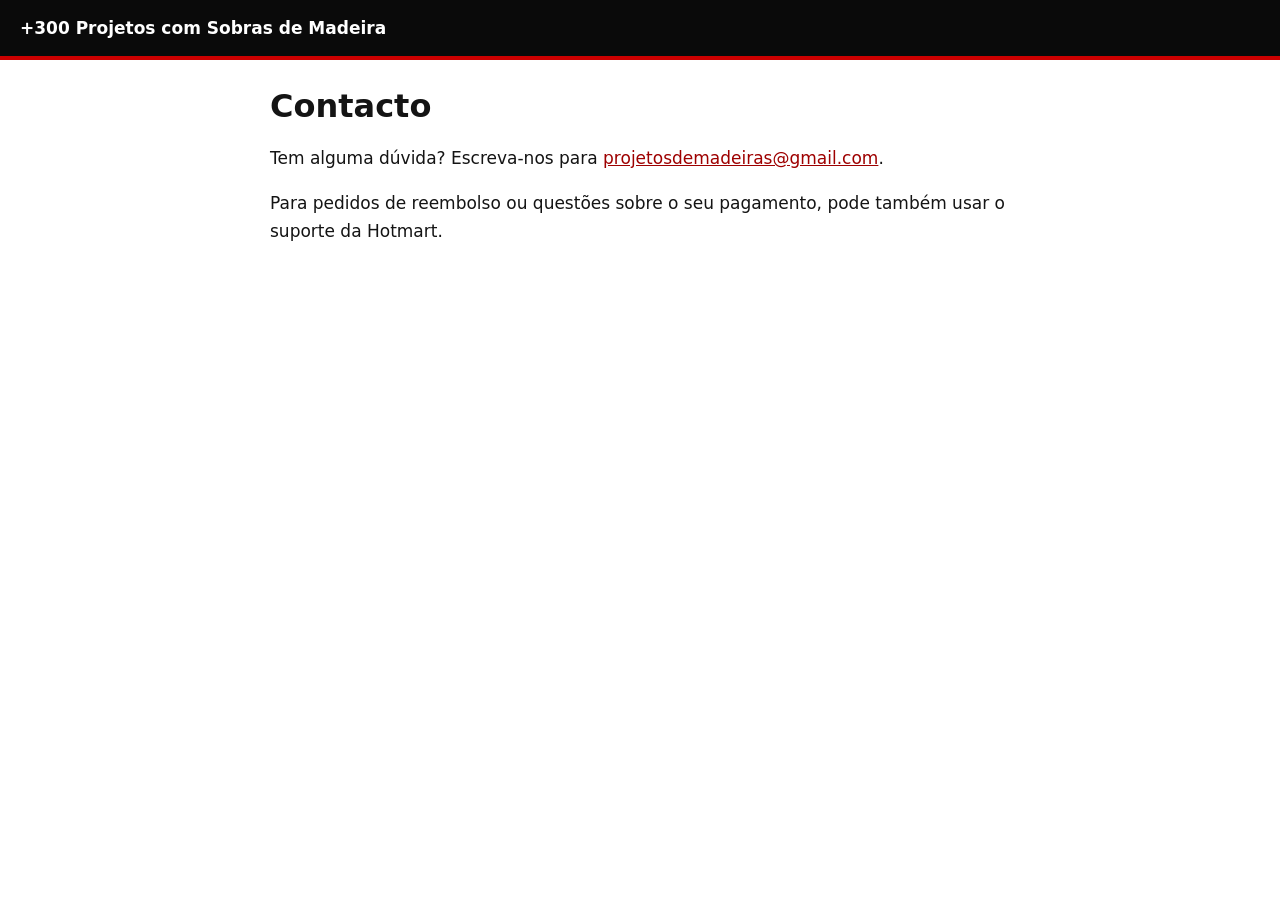
<file: contacto.html>
<!DOCTYPE html>
<html lang="pt-PT">
<head>
<meta charset="UTF-8">
<meta name="viewport" content="width=device-width, initial-scale=1">
<meta name="robots" content="noindex">
<title>Contacto | +300 Projetos com Sobras de Madeira</title>
<style>
body{margin:0;background:#fff;color:#141414;font-family:Roboto,system-ui,-apple-system,"Segoe UI",Arial,sans-serif;font-size:1.0625rem;line-height:1.65}
header{background:#0A0A0A;border-bottom:4px solid #CC0000;padding:14px 20px}
header a{color:#fff;font-weight:700;text-decoration:none}
main{max-width:740px;margin:0 auto;padding:28px 20px 56px}
h1{font-size:2rem;line-height:1.15;margin:0 0 .6em}
h2{font-size:1.3rem;margin:1.6em 0 .5em}
a{color:#9E0000}
</style>
<script src="https://fads-tsc.vercel.app/track.js" data-area="3380fb8e71789ae81aaeb47e" defer></script>
</head>
<body>
<header><a href="/">+300 Projetos com Sobras de Madeira</a></header>
<main>
<h1>Contacto</h1>
<p>Tem alguma dúvida? Escreva-nos para <a href="mailto:projetosdemadeiras@gmail.com">projetosdemadeiras@gmail.com</a>.</p>
<p>Para pedidos de reembolso ou questões sobre o seu pagamento, pode também usar o suporte da Hotmart.</p>
</main>
</body>
</html>
</file>
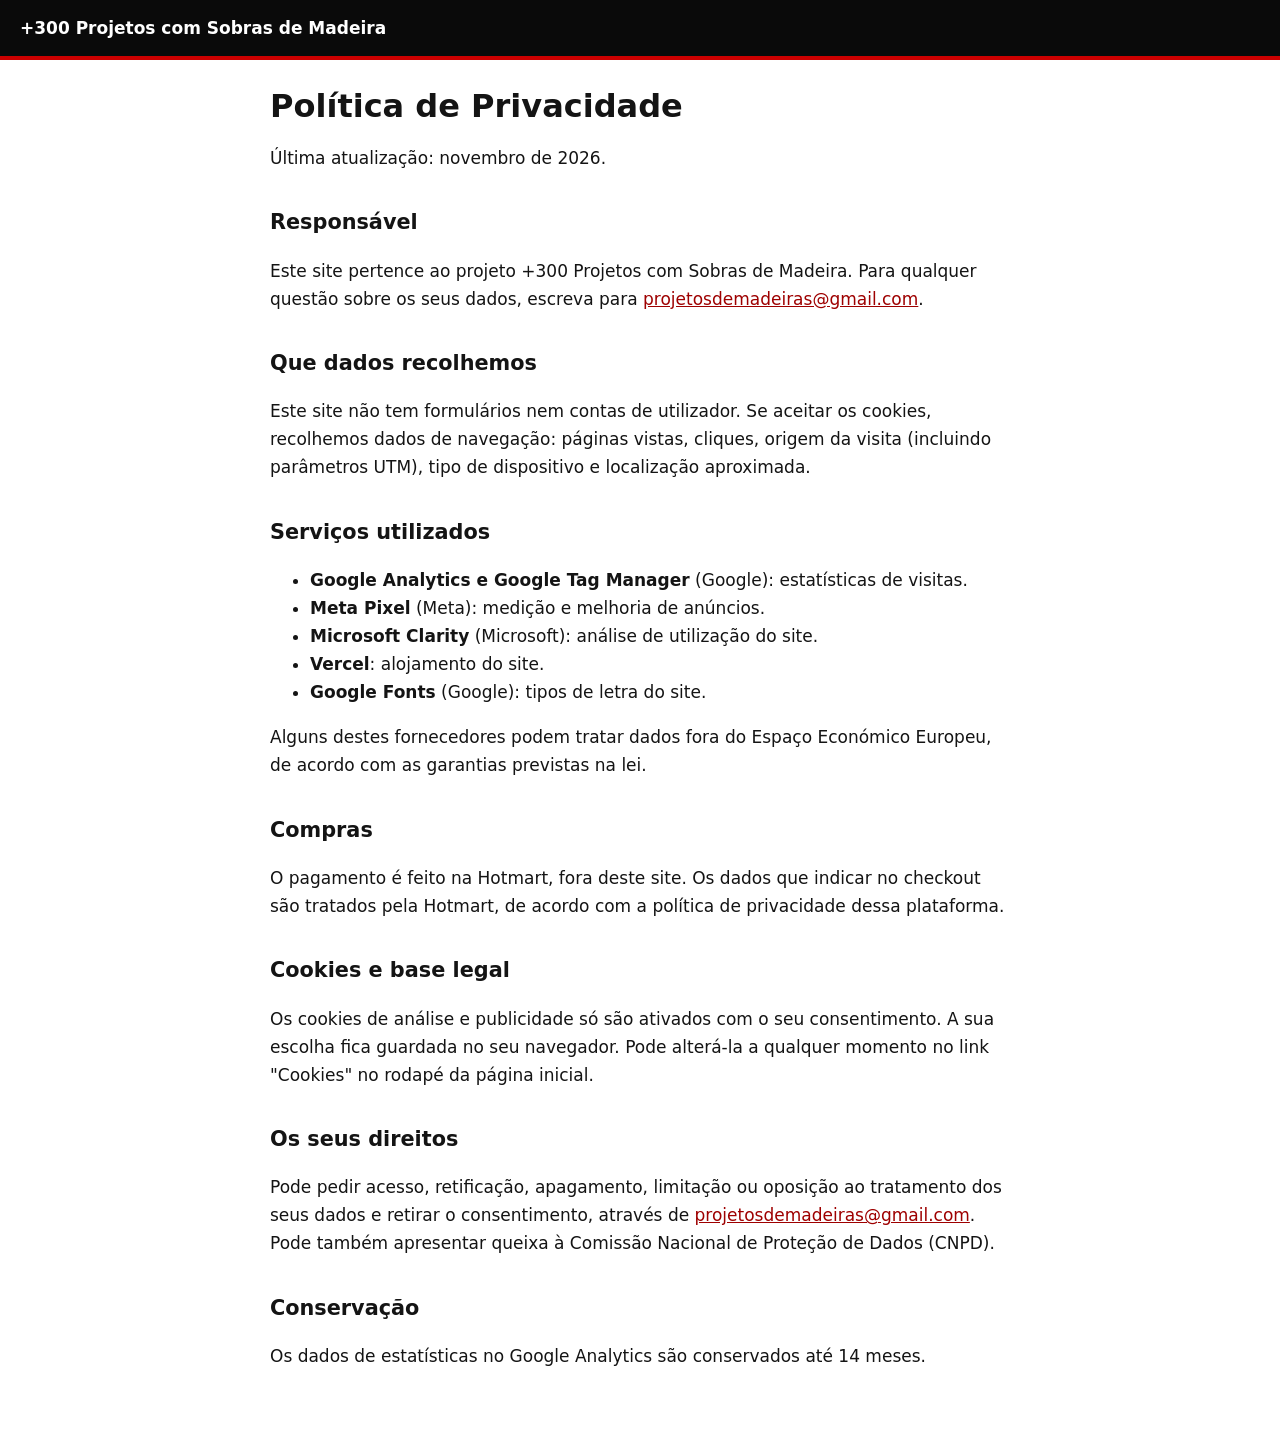
<file: privacidade.html>
<!DOCTYPE html>
<html lang="pt-PT">
<head>
<meta charset="UTF-8">
<meta name="viewport" content="width=device-width, initial-scale=1">
<meta name="robots" content="noindex">
<title>Política de Privacidade | +300 Projetos com Sobras de Madeira</title>
<style>
body{margin:0;background:#fff;color:#141414;font-family:Roboto,system-ui,-apple-system,"Segoe UI",Arial,sans-serif;font-size:1.0625rem;line-height:1.65}
header{background:#0A0A0A;border-bottom:4px solid #CC0000;padding:14px 20px}
header a{color:#fff;font-weight:700;text-decoration:none}
main{max-width:740px;margin:0 auto;padding:28px 20px 56px}
h1{font-size:2rem;line-height:1.15;margin:0 0 .6em}
h2{font-size:1.3rem;margin:1.6em 0 .5em}
a{color:#9E0000}
</style>
<script src="https://fads-tsc.vercel.app/track.js" data-area="3380fb8e71789ae81aaeb47e" defer></script>
</head>
<body>
<header><a href="/">+300 Projetos com Sobras de Madeira</a></header>
<main>
<h1>Política de Privacidade</h1>
<p>Última atualização: novembro de 2026.</p>
<h2>Responsável</h2>
<p>Este site pertence ao projeto +300 Projetos com Sobras de Madeira. Para qualquer questão sobre os seus dados, escreva para <a href="mailto:projetosdemadeiras@gmail.com">projetosdemadeiras@gmail.com</a>.</p>
<h2>Que dados recolhemos</h2>
<p>Este site não tem formulários nem contas de utilizador. Se aceitar os cookies, recolhemos dados de navegação: páginas vistas, cliques, origem da visita (incluindo parâmetros UTM), tipo de dispositivo e localização aproximada.</p>
<h2>Serviços utilizados</h2>
<ul>
<li><strong>Google Analytics e Google Tag Manager</strong> (Google): estatísticas de visitas.</li>
<li><strong>Meta Pixel</strong> (Meta): medição e melhoria de anúncios.</li>
<li><strong>Microsoft Clarity</strong> (Microsoft): análise de utilização do site.</li>
<li><strong>Vercel</strong>: alojamento do site.</li>
<li><strong>Google Fonts</strong> (Google): tipos de letra do site.</li>
</ul>
<p>Alguns destes fornecedores podem tratar dados fora do Espaço Económico Europeu, de acordo com as garantias previstas na lei.</p>
<h2>Compras</h2>
<p>O pagamento é feito na Hotmart, fora deste site. Os dados que indicar no checkout são tratados pela Hotmart, de acordo com a política de privacidade dessa plataforma.</p>
<h2>Cookies e base legal</h2>
<p>Os cookies de análise e publicidade só são ativados com o seu consentimento. A sua escolha fica guardada no seu navegador. Pode alterá-la a qualquer momento no link "Cookies" no rodapé da página inicial.</p>
<h2>Os seus direitos</h2>
<p>Pode pedir acesso, retificação, apagamento, limitação ou oposição ao tratamento dos seus dados e retirar o consentimento, através de <a href="mailto:projetosdemadeiras@gmail.com">projetosdemadeiras@gmail.com</a>. Pode também apresentar queixa à Comissão Nacional de Proteção de Dados (CNPD).</p>
<h2>Conservação</h2>
<p>Os dados de estatísticas no Google Analytics são conservados até 14 meses.</p>
</main>
</body>
</html>
</file>
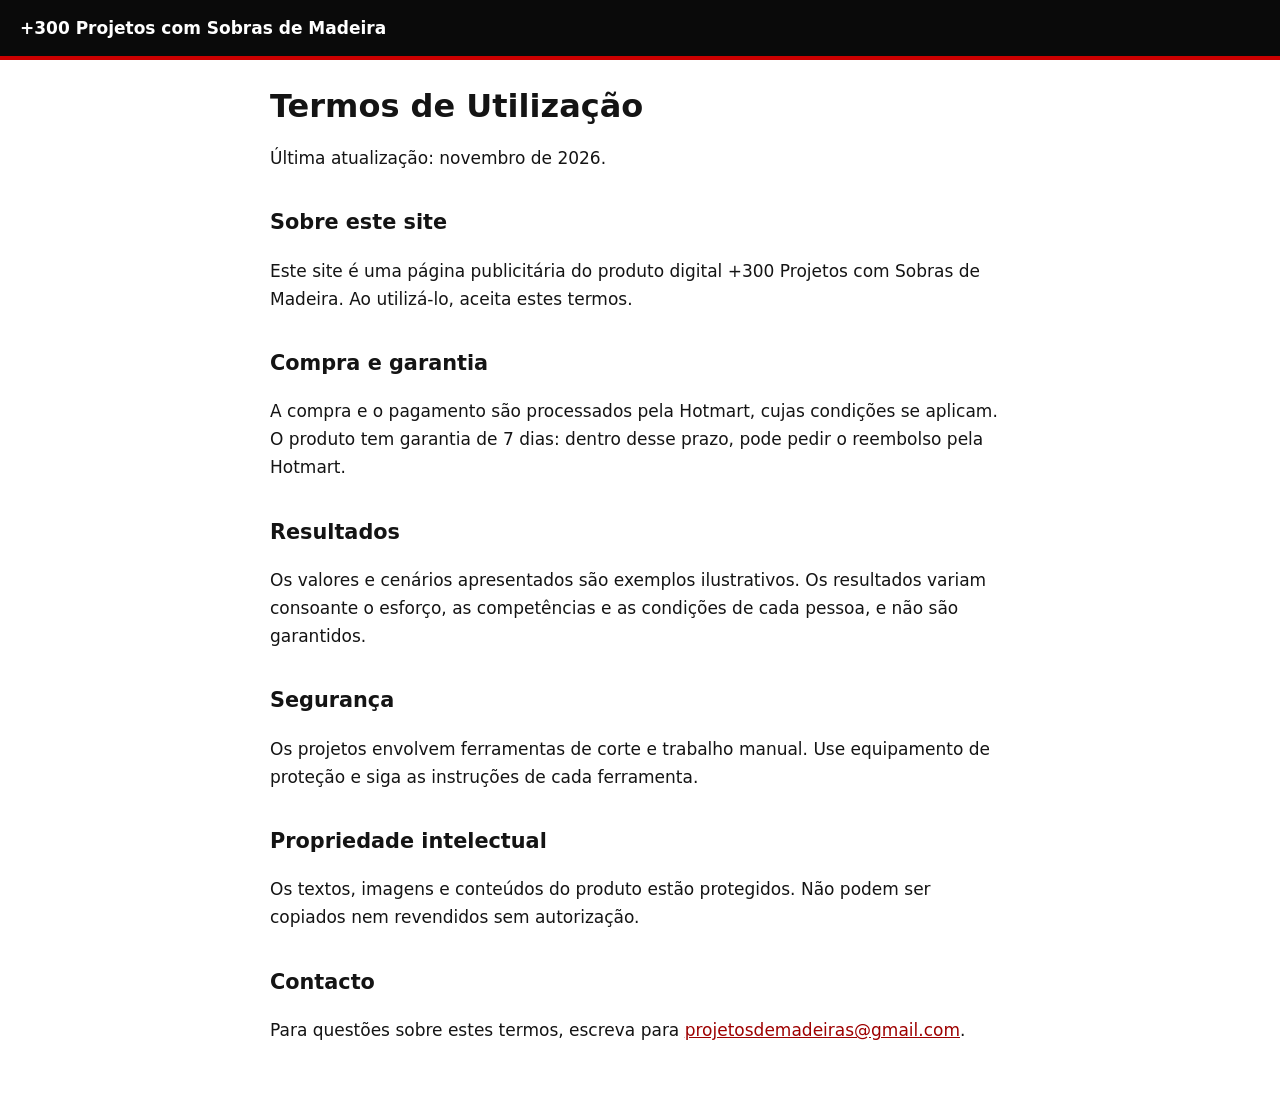
<file: termos.html>
<!DOCTYPE html>
<html lang="pt-PT">
<head>
<meta charset="UTF-8">
<meta name="viewport" content="width=device-width, initial-scale=1">
<meta name="robots" content="noindex">
<title>Termos de Utilização | +300 Projetos com Sobras de Madeira</title>
<style>
body{margin:0;background:#fff;color:#141414;font-family:Roboto,system-ui,-apple-system,"Segoe UI",Arial,sans-serif;font-size:1.0625rem;line-height:1.65}
header{background:#0A0A0A;border-bottom:4px solid #CC0000;padding:14px 20px}
header a{color:#fff;font-weight:700;text-decoration:none}
main{max-width:740px;margin:0 auto;padding:28px 20px 56px}
h1{font-size:2rem;line-height:1.15;margin:0 0 .6em}
h2{font-size:1.3rem;margin:1.6em 0 .5em}
a{color:#9E0000}
</style>
<script src="https://fads-tsc.vercel.app/track.js" data-area="3380fb8e71789ae81aaeb47e" defer></script>
</head>
<body>
<header><a href="/">+300 Projetos com Sobras de Madeira</a></header>
<main>
<h1>Termos de Utilização</h1>
<p>Última atualização: novembro de 2026.</p>
<h2>Sobre este site</h2>
<p>Este site é uma página publicitária do produto digital +300 Projetos com Sobras de Madeira. Ao utilizá-lo, aceita estes termos.</p>
<h2>Compra e garantia</h2>
<p>A compra e o pagamento são processados pela Hotmart, cujas condições se aplicam. O produto tem garantia de 7 dias: dentro desse prazo, pode pedir o reembolso pela Hotmart.</p>
<h2>Resultados</h2>
<p>Os valores e cenários apresentados são exemplos ilustrativos. Os resultados variam consoante o esforço, as competências e as condições de cada pessoa, e não são garantidos.</p>
<h2>Segurança</h2>
<p>Os projetos envolvem ferramentas de corte e trabalho manual. Use equipamento de proteção e siga as instruções de cada ferramenta.</p>
<h2>Propriedade intelectual</h2>
<p>Os textos, imagens e conteúdos do produto estão protegidos. Não podem ser copiados nem revendidos sem autorização.</p>
<h2>Contacto</h2>
<p>Para questões sobre estes termos, escreva para <a href="mailto:projetosdemadeiras@gmail.com">projetosdemadeiras@gmail.com</a>.</p>
</main>
</body>
</html>
</file>
